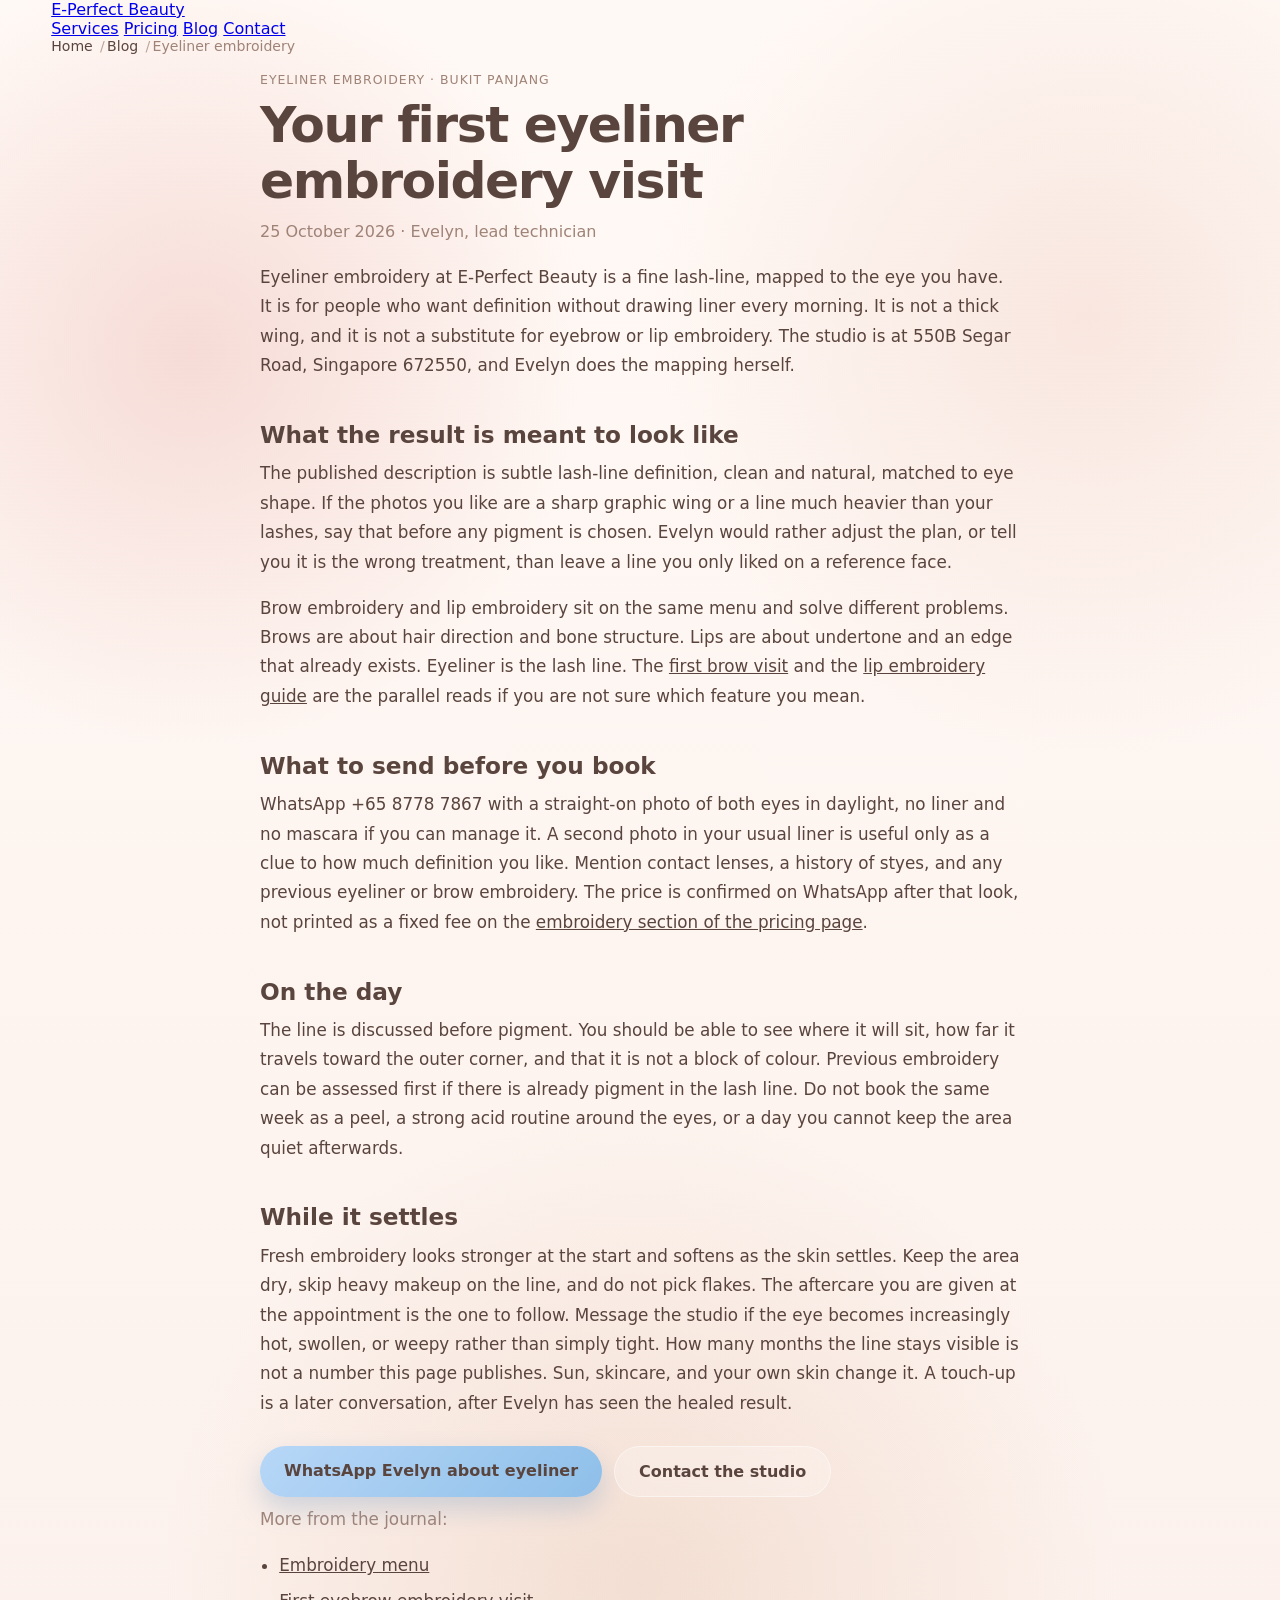
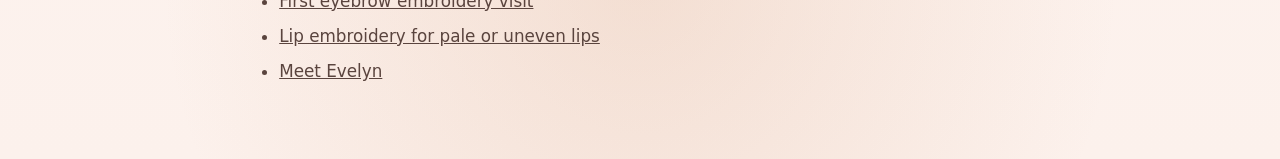
<file: eyeliner-embroidery-first-visit.html>
<!DOCTYPE html>
<html lang="en-SG">
<head>
  <meta charset="UTF-8" />
  <meta name="viewport" content="width=device-width, initial-scale=1.0, viewport-fit=cover" />
  <meta name="theme-color" content="#D99BB3" />
  <title>Your First Eyeliner Embroidery Visit — E-Perfect Beauty</title>
  <meta name="description" content="What a first eyeliner embroidery visit with Evelyn covers: a fine lash line mapped to your eye, a WhatsApp photo first, and a price confirmed before you book. Bukit Panjang." />
  <meta name="robots" content="index, follow" />
  <link rel="canonical" href="https://www.eperfectbeauty.com/eyeliner-embroidery-first-visit.html" />
  <link rel="alternate" hreflang="en-SG" href="https://www.eperfectbeauty.com/eyeliner-embroidery-first-visit.html" />
  <link rel="alternate" hreflang="x-default" href="https://www.eperfectbeauty.com/eyeliner-embroidery-first-visit.html" />
  <link rel="alternate" type="text/plain" href="https://www.eperfectbeauty.com/llms.txt" title="llms.txt" />
  <meta property="og:site_name" content="E-Perfect Beauty" />
  <meta property="og:type" content="article" />
  <meta property="og:locale" content="en_SG" />
  <meta property="og:title" content="Your First Eyeliner Embroidery Visit" />
  <meta property="og:description" content="A fine lash-line embroidery visit with Evelyn at E-Perfect Beauty: what to send on WhatsApp, what the result is meant to look like, and why the price is quoted first." />
  <meta property="og:url" content="https://www.eperfectbeauty.com/eyeliner-embroidery-first-visit.html" />
  <meta property="article:published_time" content="2026-10-25" />
  <meta name="twitter:card" content="summary" />
  <link rel="icon" href="Assets/Samples/favicon.png" type="image/png" />
  <link rel="stylesheet" href="styles.css" />
  <script type="application/ld+json">
  {
    "@context": "https://schema.org",
    "@type": "BlogPosting",
    "headline": "Your First Eyeliner Embroidery Visit",
    "description": "What a first eyeliner embroidery visit with Evelyn covers: a fine lash line mapped to your eye, a WhatsApp photo first, and a price confirmed before you book.",
    "datePublished": "2026-10-25",
    "dateModified": "2026-10-25",
    "inLanguage": "en-SG",
    "author": { "@type": "Person", "name": "Evelyn" },
    "publisher": { "@type": "Organization", "name": "E-Perfect Beauty", "url": "https://www.eperfectbeauty.com/" },
    "mainEntityOfPage": "https://www.eperfectbeauty.com/eyeliner-embroidery-first-visit.html"
  }
  </script>
</head>
<body>
  <header class="site-header">
    <div class="container">
      <a href="index.html">E-Perfect Beauty</a>
      <nav aria-label="Primary">
        <a href="index.html#services">Services</a>
        <a href="pricing.html">Pricing</a>
        <a href="blog.html">Blog</a>
        <a href="contact.html">Contact</a>
      </nav>
    </div>
  </header>
  <main class="blog-main" id="main">
    <div class="container blog-main__inner">
      <nav class="breadcrumbs" aria-label="Breadcrumb">
        <ol>
          <li><a href="index.html">Home</a></li>
          <li><a href="blog.html">Blog</a></li>
          <li><span aria-current="page">Eyeliner embroidery</span></li>
        </ol>
      </nav>
      <article class="article">
        <p class="article-kicker">Eyeliner embroidery · Bukit Panjang</p>
        <h1>Your first eyeliner embroidery visit</h1>
        <p class="article-meta"><time datetime="2026-10-25">25 October 2026</time> · Evelyn, lead technician</p>
        <div class="article-prose">
          <p>Eyeliner embroidery at E-Perfect Beauty is a fine lash-line, mapped to the eye you have. It is for people who want definition without drawing liner every morning. It is not a thick wing, and it is not a substitute for eyebrow or lip embroidery. The studio is at 550B Segar Road, Singapore 672550, and Evelyn does the mapping herself.</p>
          <h2>What the result is meant to look like</h2>
          <p>The published description is subtle lash-line definition, clean and natural, matched to eye shape. If the photos you like are a sharp graphic wing or a line much heavier than your lashes, say that before any pigment is chosen. Evelyn would rather adjust the plan, or tell you it is the wrong treatment, than leave a line you only liked on a reference face.</p>
          <p>Brow embroidery and lip embroidery sit on the same menu and solve different problems. Brows are about hair direction and bone structure. Lips are about undertone and an edge that already exists. Eyeliner is the lash line. The <a href="eyebrow-embroidery-first-visit.html">first brow visit</a> and the <a href="lip-embroidery-guide.html">lip embroidery guide</a> are the parallel reads if you are not sure which feature you mean.</p>
          <h2>What to send before you book</h2>
          <p>WhatsApp +65 8778 7867 with a straight-on photo of both eyes in daylight, no liner and no mascara if you can manage it. A second photo in your usual liner is useful only as a clue to how much definition you like. Mention contact lenses, a history of styes, and any previous eyeliner or brow embroidery. The price is confirmed on WhatsApp after that look, not printed as a fixed fee on the <a href="pricing.html#embroidery">embroidery section of the pricing page</a>.</p>
          <h2>On the day</h2>
          <p>The line is discussed before pigment. You should be able to see where it will sit, how far it travels toward the outer corner, and that it is not a block of colour. Previous embroidery can be assessed first if there is already pigment in the lash line. Do not book the same week as a peel, a strong acid routine around the eyes, or a day you cannot keep the area quiet afterwards.</p>
          <h2>While it settles</h2>
          <p>Fresh embroidery looks stronger at the start and softens as the skin settles. Keep the area dry, skip heavy makeup on the line, and do not pick flakes. The aftercare you are given at the appointment is the one to follow. Message the studio if the eye becomes increasingly hot, swollen, or weepy rather than simply tight. How many months the line stays visible is not a number this page publishes. Sun, skincare, and your own skin change it. A touch-up is a later conversation, after Evelyn has seen the healed result.</p>
          <div class="article-cta">
            <a class="btn-primary" href="https://wa.me/6587787867?text=Hi%20Evelyn%2C%20I%20would%20like%20advice%20on%20eyeliner%20embroidery." target="_blank" rel="noopener noreferrer">WhatsApp Evelyn about eyeliner</a>
            <a class="btn-secondary" href="contact.html">Contact the studio</a>
          </div>
          <p class="article-more">More from the journal:</p>
          <ul>
            <li><a href="pricing.html#embroidery">Embroidery menu</a></li>
            <li><a href="eyebrow-embroidery-first-visit.html">First eyebrow embroidery visit</a></li>
            <li><a href="lip-embroidery-guide.html">Lip embroidery for pale or uneven lips</a></li>
            <li><a href="about-us.html">Meet Evelyn</a></li>
          </ul>
        </div>
      </article>
    </div>
  </main>
</body>
</html>
</file>
<file: styles.css>
:root {
  --pink-1: #F3CEC8;
  --pink-2: #F7E1D8;
  --pink-3: #FCF1EC;
  --pink-4: #FFF9F5;
  --pink-5: #D7A17E;
  --text-main: #5A443E;
  --text-muted: #9F8377;
  --white: #ffffff;
  --glass: rgba(255, 255, 255, 0.24);
  --glass-strong: rgba(255, 255, 255, 0.34);
  --glass-border: rgba(255, 255, 255, 0.46);
  --shadow: 0 20px 60px rgba(140, 105, 86, 0.14);
  --radius-xl: 36px;
  --radius-lg: 28px;
  --radius-md: 20px;
  --max-width: 1200px;
  --motion-duration: 0.35s;
  --motion-duration-fast: 0.22s;
  --motion-ease: cubic-bezier(0.22, 1, 0.36, 1);
}

* {
  box-sizing: border-box;
  margin: 0;
  padding: 0;
}

html {
  scroll-behavior: smooth;
}

body {
  font-family: "Google Sans", "Segoe UI", system-ui, sans-serif;
  color: var(--text-main);
  background:
    radial-gradient(circle at 15% 20%, rgba(243, 206, 200, 0.7), transparent 22%),
    radial-gradient(circle at 85% 18%, rgba(247, 225, 216, 0.78), transparent 24%),
    radial-gradient(circle at 50% 90%, rgba(215, 161, 126, 0.24), transparent 28%),
    linear-gradient(180deg, var(--pink-4) 0%, var(--pink-3) 100%);
  min-height: 100vh;
  overflow-x: hidden;
}

body::before {
  content: "";
  position: fixed;
  inset: 0;
  background:
    linear-gradient(rgba(255,255,255,0.04), rgba(255,255,255,0.04)),
    repeating-linear-gradient(
      0deg,
      rgba(255,255,255,0.02),
      rgba(255,255,255,0.02) 1px,
      transparent 1px,
      transparent 4px
    );
  pointer-events: none;
  z-index: 0;
}

.container {
  width: min(92%, var(--max-width));
  margin: 0 auto;
  position: relative;
  z-index: 2;
}

/* Elfsight translator — first in page flow, above sticky navbar */
.site-elfsight {
  position: relative;
  z-index: 40;
  width: 100%;
}

.navbar {
  position: sticky;
  top: 18px;
  z-index: 30;
  padding-top: 18px;
  animation: navReveal 0.55s var(--motion-ease) both;
}

.nav-inner {
  display: flex;
  align-items: center;
  justify-content: space-between;
  gap: 18px;
  padding: 16px 22px;
  border-radius: 999px;
  background: #fff7f2;
  border: 1px solid rgba(215, 161, 126, 0.24);
  box-shadow: var(--shadow);
  transition:
    box-shadow var(--motion-duration) var(--motion-ease),
    border-color var(--motion-duration) var(--motion-ease),
    background-color var(--motion-duration) var(--motion-ease);
}

.nav-inner:hover {
  box-shadow: 0 24px 64px rgba(140, 105, 86, 0.16);
  border-color: rgba(215, 161, 126, 0.34);
}

.brand {
  font-family: "Google Sans", sans-serif;
  font-size: 1.35rem;
  font-weight: 700;
  letter-spacing: 0.02em;
  text-decoration: none;
  color: inherit;
  transition: color var(--motion-duration-fast) ease, opacity var(--motion-duration-fast) ease;
}

.brand:hover {
  color: var(--pink-5);
  opacity: 0.94;
}

.nav-links {
  list-style: none;
  display: flex;
  gap: 26px;
}

.nav-links a {
  text-decoration: none;
  color: var(--text-main);
  font-weight: 500;
  position: relative;
  transition: color var(--motion-duration-fast) ease;
}

.nav-links a::after {
  content: "";
  position: absolute;
  left: 0;
  bottom: -6px;
  width: 100%;
  height: 2px;
  background: var(--pink-5);
  transform: scaleX(0);
  transform-origin: left;
  transition: transform 0.25s ease;
}

.nav-links a:hover::after {
  transform: scaleX(1);
}

.nav-cta {
  text-decoration: none;
  color: var(--white);
  background: linear-gradient(135deg, #b7d7f7, #8ebfe9);
  padding: 12px 18px;
  border-radius: 999px;
  font-weight: 600;
  transition:
    transform var(--motion-duration-fast) var(--motion-ease),
    background var(--motion-duration-fast) ease,
    color var(--motion-duration-fast) ease,
    box-shadow var(--motion-duration-fast) ease;
  box-shadow: 0 10px 22px rgba(109, 150, 191, 0.28);
}

.nav-cta:hover {
  transform: translateY(-2px);
  background: linear-gradient(135deg, #8ebfe9, #79abd8);
  color: var(--white);
}

.nav-burger {
  display: none;
  flex-direction: column;
  justify-content: center;
  align-items: center;
  gap: 6px;
  width: 46px;
  height: 46px;
  padding: 0;
  border: none;
  border-radius: 14px;
  background: rgba(255, 255, 255, 0.35);
  border: 1px solid var(--glass-border);
  cursor: pointer;
  transition:
    background var(--motion-duration-fast) ease,
    transform var(--motion-duration-fast) ease,
    border-color var(--motion-duration-fast) ease,
    box-shadow var(--motion-duration-fast) ease;
  flex-shrink: 0;
}

.nav-burger:hover {
  background: rgba(255, 255, 255, 0.5);
}

.nav-burger__line {
  display: block;
  width: 22px;
  height: 2px;
  border-radius: 2px;
  background: var(--text-main);
  transition: transform 0.3s ease, opacity 0.3s ease;
}

.nav-burger.is-open .nav-burger__line:nth-child(1) {
  transform: translateY(8px) rotate(45deg);
}

.nav-burger.is-open .nav-burger__line:nth-child(2) {
  opacity: 0;
  transform: scaleX(0);
}

.nav-burger.is-open .nav-burger__line:nth-child(3) {
  transform: translateY(-8px) rotate(-45deg);
}

.nav-mobile-drawer {
  position: fixed;
  inset: 0;
  z-index: 100;
  opacity: 0;
  visibility: hidden;
  pointer-events: none;
  transition: opacity 0.4s ease, visibility 0.4s ease;
}

.nav-mobile-drawer.is-open {
  opacity: 1;
  visibility: visible;
  pointer-events: auto;
}

.nav-mobile-drawer__backdrop {
  position: absolute;
  inset: 0;
  background: rgba(74, 58, 64, 0.22);
  backdrop-filter: blur(20px);
  -webkit-backdrop-filter: blur(20px);
}

.nav-mobile-drawer__panel {
  position: absolute;
  inset: 0;
  display: flex;
  flex-direction: column;
  padding: max(20px, env(safe-area-inset-top, 0px)) max(22px, env(safe-area-inset-right, 0px))
    max(28px, env(safe-area-inset-bottom, 0px)) max(22px, env(safe-area-inset-left, 0px));
  background: linear-gradient(
    165deg,
    rgba(255, 255, 255, 0.52) 0%,
    rgba(255, 255, 255, 0.28) 45%,
    rgba(253, 206, 223, 0.22) 100%
  );
  border: 1px solid rgba(255, 255, 255, 0.55);
  backdrop-filter: blur(28px) saturate(1.2);
  -webkit-backdrop-filter: blur(28px) saturate(1.2);
  box-shadow: inset 0 1px 0 rgba(255, 255, 255, 0.65);
  overflow: hidden;
  transform: translateY(12px);
  transition: transform 0.45s cubic-bezier(0.22, 1, 0.36, 1);
}

.nav-mobile-drawer.is-open .nav-mobile-drawer__panel {
  transform: translateY(0);
}

.nav-mobile-drawer__header {
  display: flex;
  align-items: center;
  justify-content: space-between;
  gap: 16px;
  margin-bottom: 28px;
  padding-bottom: 20px;
  border-bottom: 1px solid rgba(255, 255, 255, 0.45);
}

.nav-mobile-drawer__brand {
  font-family: "Google Sans", sans-serif;
  font-size: 1.35rem;
  font-weight: 700;
  letter-spacing: 0.02em;
  color: var(--text-main);
}

a.nav-mobile-drawer__brand {
  text-decoration: none;
  color: inherit;
}

.nav-mobile-drawer__close {
  position: relative;
  width: 48px;
  height: 48px;
  border: none;
  border-radius: 50%;
  background: rgba(255, 255, 255, 0.4);
  border: 1px solid rgba(255, 255, 255, 0.55);
  cursor: pointer;
  flex-shrink: 0;
  transition:
    background var(--motion-duration-fast) ease,
    transform var(--motion-duration-fast) var(--motion-ease),
    border-color var(--motion-duration-fast) ease,
    box-shadow var(--motion-duration-fast) ease;
}

.nav-mobile-drawer__close:hover {
  background: rgba(255, 255, 255, 0.58);
  transform: scale(1.04);
}

.nav-mobile-drawer__close span {
  position: absolute;
  left: 50%;
  top: 50%;
  width: 22px;
  height: 2px;
  margin-left: -11px;
  margin-top: -1px;
  border-radius: 2px;
  background: var(--text-main);
}

.nav-mobile-drawer__close span:first-child {
  transform: rotate(45deg);
}

.nav-mobile-drawer__close span:last-child {
  transform: rotate(-45deg);
}

.nav-mobile-drawer__body {
  flex: 1;
  overflow-y: auto;
  -webkit-overflow-scrolling: touch;
  padding-right: 4px;
}

.nav-mobile-drawer__label {
  font-size: 0.72rem;
  font-weight: 600;
  letter-spacing: 0.14em;
  text-transform: uppercase;
  color: rgba(74, 58, 64, 0.55);
  margin-bottom: 14px;
  margin-top: 32px;
}

.nav-mobile-drawer__label:first-of-type {
  margin-top: 0;
}

.nav-mobile-drawer__links {
  display: flex;
  flex-direction: column;
  gap: 14px;
}

.nav-mobile-drawer__link {
  display: block;
  padding: 16px 18px;
  border-radius: 18px;
  text-decoration: none;
  color: var(--text-main);
  font-weight: 600;
  font-size: 1.12rem;
  background: rgba(255, 255, 255, 0.22);
  border: 1px solid rgba(255, 255, 255, 0.4);
  transition:
    background var(--motion-duration-fast) ease,
    transform var(--motion-duration-fast) var(--motion-ease),
    box-shadow var(--motion-duration-fast) ease,
    border-color var(--motion-duration-fast) ease,
    color var(--motion-duration-fast) ease;
}

.nav-mobile-drawer__link:hover,
.nav-mobile-drawer__link:focus-visible {
  background: rgba(255, 255, 255, 0.42);
  transform: translateX(4px);
  outline: none;
  box-shadow: 0 8px 24px rgba(74, 58, 64, 0.08);
}

.nav-mobile-drawer__link--accent {
  font-family: "Google Sans", sans-serif;
  font-size: 1.28rem;
  font-weight: 600;
  background: rgba(255, 255, 255, 0.32);
  border-color: rgba(255, 255, 255, 0.5);
}

.nav-mobile-drawer__cta {
  display: block;
  margin-top: 32px;
  padding: 18px 22px;
  border-radius: 999px;
  text-align: center;
  text-decoration: none;
  font-weight: 600;
  font-size: 1rem;
  color: var(--white);
  background: linear-gradient(135deg, #b7d7f7, #8ebfe9);
  border: 1px solid rgba(255, 255, 255, 0.5);
  box-shadow: 0 12px 32px rgba(109, 150, 191, 0.32);
  transition:
    transform var(--motion-duration-fast) var(--motion-ease),
    box-shadow var(--motion-duration-fast) ease,
    filter var(--motion-duration-fast) ease;
}

.nav-mobile-drawer__cta:hover {
  transform: translateY(-2px);
  box-shadow: 0 16px 40px rgba(109, 150, 191, 0.38);
}

body.nav-drawer-open {
  overflow: hidden;
}

.hero {
  min-height: 100vh;
  display: flex;
  align-items: center;
  position: relative;
  padding: 60px 0 100px;
  overflow: hidden;
}

.hero-bg {
  position: absolute;
  inset: 0;
  z-index: 1;
  overflow: hidden;
  pointer-events: none;
}

.blob {
  position: absolute;
  border-radius: 50%;
  filter: blur(20px);
  opacity: 0.68;
  animation: blobMove 16s ease-in-out infinite alternate, blobPulse 10s ease-in-out infinite;
}

.blob.one {
  width: 320px;
  height: 320px;
  background: rgba(242, 190, 209, 0.55);
  top: 4%;
  left: 3%;
  animation-duration: 14s, 11s;
}

.blob.two {
  width: 280px;
  height: 280px;
  background: rgba(253, 206, 223, 0.6);
  top: 16%;
  right: 8%;
  animation-duration: 18s, 13s;
  animation-delay: 1.8s, 0.8s;
}

.blob.three {
  width: 360px;
  height: 360px;
  background: rgba(248, 232, 238, 0.85);
  bottom: 2%;
  left: 40%;
  animation-duration: 20s, 15s;
  animation-delay: 3.4s, 1.6s;
}

.grid-glow {
  position: absolute;
  inset: 0;
  background:
    linear-gradient(to right, rgba(255,255,255,0.06) 1px, transparent 1px),
    linear-gradient(to bottom, rgba(255,255,255,0.06) 1px, transparent 1px);
  background-size: 60px 60px;
  mask-image: linear-gradient(to bottom, rgba(0,0,0,0.8), transparent);
  opacity: 0.3;
  animation: gridDrift 24s ease-in-out infinite alternate;
}

.hero-grid {
  display: grid;
  grid-template-columns: 1.08fr 0.92fr;
  gap: 42px;
  align-items: center;
}

.hero-copy {
  position: relative;
  z-index: 3;
}

.hero-title {
  font-family: "Google Sans", sans-serif;
  font-size: clamp(3.2rem, 6vw, 5.9rem);
  line-height: 1.02;
  letter-spacing: -0.04em;
  margin: 0 0 22px;
  color: var(--text-main);
  display: flex;
  flex-direction: column;
  gap: 0.02em;
  transition: color var(--motion-duration-fast) ease, text-shadow var(--motion-duration) ease;
  text-shadow:
    1px 1px 1px rgba(255, 255, 255, 0.95),
    -0.5px -0.5px 1px rgba(74, 58, 64, 0.06),
    2px 3px 6px rgba(74, 58, 64, 0.1),
    -2px -2px 8px rgba(255, 255, 255, 0.85),
    4px 5px 14px rgba(74, 58, 64, 0.06);
}

.hero-title__line {
  display: block;
}

.hero-title__line--1 {
  animation: heroTitleReveal 1.05s cubic-bezier(0.22, 1, 0.36, 1) 0.08s both;
}

.hero-title__line--2 {
  animation: heroTitleReveal 1.05s cubic-bezier(0.22, 1, 0.36, 1) 0.32s both;
}

.hero p {
  color: var(--text-muted);
  line-height: 1.85;
  font-size: 1.04rem;
  max-width: 590px;
  margin-bottom: 30px;
  animation: fadeUp 1.2s ease both;
  transition: color var(--motion-duration-fast) ease, opacity var(--motion-duration-fast) ease;
}

.hero-actions {
  display: flex;
  gap: 16px;
  flex-wrap: wrap;
  margin-bottom: 28px;
  animation: fadeUp 1.65s ease both;
}

.btn-primary,
.btn-secondary {
  position: relative;
  text-decoration: none;
  padding: 15px 24px;
  border-radius: 999px;
  font-weight: 600;
  overflow: hidden;
  transition:
    transform var(--motion-duration-fast) var(--motion-ease),
    background var(--motion-duration-fast) ease,
    color var(--motion-duration-fast) ease,
    box-shadow var(--motion-duration-fast) ease,
    border-color var(--motion-duration-fast) ease,
    filter var(--motion-duration-fast) ease;
}

.btn-primary {
  background: linear-gradient(135deg, #b7d7f7, #8ebfe9);
  color: var(--white);
  box-shadow: 0 12px 26px rgba(109, 150, 191, 0.3);
}

.btn-primary::before {
  content: "";
  position: absolute;
  top: 0;
  left: -120%;
  width: 70%;
  height: 100%;
  background: linear-gradient(90deg, transparent, rgba(255,255,255,0.55), transparent);
  transform: skewX(-20deg);
  transition: left 0.7s ease;
}

.btn-primary:hover::before {
  left: 140%;
}

.btn-primary:hover {
  transform: translateY(-2px);
  box-shadow: 0 18px 34px rgba(109, 150, 191, 0.34);
}

.btn-secondary {
  background: rgba(255,255,255,0.26);
  color: var(--text-main);
  border: 1px solid var(--glass-border);
  backdrop-filter: blur(16px);
  -webkit-backdrop-filter: blur(16px);
}

.btn-secondary:hover {
  transform: translateY(-2px);
  background: rgba(255,255,255,0.42);
}

.service-switcher {
  display: flex;
  flex-wrap: wrap;
  gap: 12px;
  margin-bottom: 22px;
  animation: fadeUp 1.5s ease both;
}

.service-pill {
  padding: 12px 16px;
  border-radius: 999px;
  background: rgba(255,255,255,0.24);
  border: 1px solid var(--glass-border);
  backdrop-filter: blur(16px);
  -webkit-backdrop-filter: blur(16px);
  color: var(--text-main);
  font-weight: 500;
  cursor: pointer;
  transition:
    transform var(--motion-duration-fast) var(--motion-ease),
    background var(--motion-duration-fast) ease,
    color var(--motion-duration-fast) ease,
    box-shadow var(--motion-duration-fast) ease,
    border-color var(--motion-duration-fast) ease;
}

.service-pill:hover,
.service-pill.active {
  transform: translateY(-2px);
  background: var(--pink-1);
  box-shadow: 0 10px 24px rgba(217, 155, 179, 0.22);
}

.hero-visual {
  position: relative;
  min-height: 620px;
  display: flex;
  align-items: center;
  justify-content: center;
  z-index: 5;
}

.hero-stack {
  position: relative;
  width: 100%;
  max-width: 490px;
  transform-style: preserve-3d;
  transition: transform var(--motion-duration-fast) var(--motion-ease);
}

.main-card {
  position: relative;
  z-index: 1;
  padding: 24px;
  border-radius: var(--radius-xl);
  background: rgba(255,255,255,0.22);
  border: 1px solid var(--glass-border);
  backdrop-filter: blur(20px);
  -webkit-backdrop-filter: blur(20px);
  box-shadow: 0 28px 70px rgba(74, 58, 64, 0.16);
  overflow: hidden;
  transition:
    box-shadow var(--motion-duration) var(--motion-ease),
    transform var(--motion-duration) var(--motion-ease),
    border-color var(--motion-duration) ease,
    background-color var(--motion-duration) ease;
}

.main-card--hero-glass {
  padding: 0;
  border-radius: 30px 36px 28px 32px;
  background: linear-gradient(
    145deg,
    rgba(255, 255, 255, 0.38) 0%,
    rgba(255, 255, 255, 0.14) 48%,
    rgba(253, 236, 244, 0.22) 100%
  );
  border: 1px solid rgba(255, 255, 255, 0.52);
  backdrop-filter: blur(28px) saturate(1.25);
  -webkit-backdrop-filter: blur(28px) saturate(1.25);
  box-shadow:
    0 8px 8px rgba(255, 255, 255, 0.45) inset,
    0 -1px 0 rgba(255, 255, 255, 0.35) inset,
    0 32px 64px rgba(74, 58, 64, 0.14),
    0 2px 0 rgba(255, 255, 255, 0.25) inset;
  overflow: visible;
}

.main-card:hover {
  transform: translateY(-4px);
  box-shadow: 0 32px 78px rgba(74, 58, 64, 0.18);
  border-color: rgba(255, 255, 255, 0.55);
}

.main-card--hero-glass:hover {
  transform: translateY(-5px);
  border-color: rgba(255, 255, 255, 0.62);
  box-shadow:
    0 8px 8px rgba(255, 255, 255, 0.5) inset,
    0 -1px 0 rgba(255, 255, 255, 0.4) inset,
    0 38px 72px rgba(74, 58, 64, 0.16),
    0 2px 0 rgba(255, 255, 255, 0.3) inset;
}

.main-card::before {
  content: "";
  position: absolute;
  inset: 0;
  border-radius: inherit;
  background: linear-gradient(
    135deg,
    rgba(255,255,255,0.34),
    rgba(255,255,255,0.08) 42%,
    rgba(255,255,255,0.16)
  );
  pointer-events: none;
  z-index: 0;
}

.main-card::after {
  content: "";
  position: absolute;
  top: -20%;
  left: -30%;
  width: 50%;
  height: 150%;
  background: linear-gradient(90deg, transparent, rgba(255,255,255,0.24), transparent);
  transform: rotate(15deg);
  animation: shimmer 5.5s linear infinite;
  pointer-events: none;
  z-index: 0;
}

.main-card.main-card--hero-glass::before {
  background: linear-gradient(
    125deg,
    rgba(255, 255, 255, 0.55) 0%,
    rgba(255, 255, 255, 0.06) 38%,
    rgba(242, 190, 209, 0.12) 72%,
    rgba(255, 255, 255, 0.2) 100%
  );
  opacity: 0.95;
}

.main-card.main-card--hero-glass::after {
  opacity: 0.85;
  background: linear-gradient(90deg, transparent, rgba(255, 255, 255, 0.32), transparent);
}

.card-content--hero-glass {
  margin: -8px 18px 22px;
  padding: 1.35rem 1.45rem 1.2rem;
  position: relative;
  z-index: 2;
  border-radius: 22px 24px 26px 20px;
  background: transparent;
  backdrop-filter: none;
  -webkit-backdrop-filter: none;
  border: none;
  box-shadow: none;
}

.card-content--hero-glass h3 {
  font-size: 1.72rem;
  letter-spacing: -0.02em;
}

.card-content--hero-glass p {
  margin-bottom: 0;
}

.main-card--hero-glass .card-image--video {
  margin: 16px 16px 0;
  height: 372px;
  border-radius: 22px 28px 20px 24px;
  position: relative;
  z-index: 1;
  box-shadow:
    inset 0 0 0 1px rgba(255, 255, 255, 0.35),
    0 12px 40px rgba(74, 58, 64, 0.12);
}

.card-image {
  height: 390px;
  border-radius: 28px;
  background-size: cover;
  background-position: center;
  margin-bottom: 18px;
  transition: opacity 0.45s ease, transform 0.35s ease;
  box-shadow: inset 0 0 0 1px rgba(255,255,255,0.18);
}

.card-image--video {
  padding: 0;
  background: rgba(0, 0, 0, 0.06);
  overflow: hidden;
  position: relative;
}

.hero-poster,
.hero-video {
  width: 100%;
  height: 100%;
  display: block;
  object-fit: cover;
  object-position: center;
  border-radius: inherit;
}

.hero-poster {
  position: absolute;
  inset: 0;
}

.hero-video {
  position: relative;
  z-index: 1;
  background: transparent;
}

.hero-video:not([src]) {
  opacity: 0;
}

.card-content h3 {
  font-family: "Google Sans", sans-serif;
  font-size: 1.85rem;
  margin-bottom: 10px;
  transition: color var(--motion-duration-fast) ease, opacity var(--motion-duration-fast) ease;
}

.card-content p {
  color: var(--text-muted);
  line-height: 1.75;
  margin-bottom: 18px;
  transition: color var(--motion-duration-fast) ease, opacity var(--motion-duration-fast) ease;
}

.floating-card {
  position: absolute;
  z-index: 10;
  padding: 10px 14px;
  border-radius: 20px;
  backdrop-filter: blur(14px);
  -webkit-backdrop-filter: blur(14px);
  background: rgba(255, 255, 255, 0.32);
  border: 1px solid rgba(255, 255, 255, 0.47);
  box-shadow: 0 10px 36px rgba(74, 58, 64, 0.09);
  animation-name: waterBob;
  animation-timing-function: ease-in-out;
  animation-iteration-count: infinite;
  transition:
    box-shadow var(--motion-duration) var(--motion-ease),
    border-color var(--motion-duration) ease,
    background-color var(--motion-duration) ease;
}

.floating-card:hover {
  box-shadow: 0 14px 42px rgba(74, 58, 64, 0.12);
  border-color: rgba(255, 255, 255, 0.62);
  background-color: rgba(255, 255, 255, 0.4);
}

.hero-visual .floating-card {
  background: linear-gradient(
    152deg,
    rgba(255, 255, 255, 0.5) 0%,
    rgba(255, 255, 255, 0.22) 100%
  );
  backdrop-filter: blur(20px) saturate(1.18);
  -webkit-backdrop-filter: blur(20px) saturate(1.18);
  border: 1px solid rgba(255, 255, 255, 0.58);
  box-shadow:
    0 12px 40px rgba(74, 58, 64, 0.11),
    inset 0 1px 0 rgba(255, 255, 255, 0.75);
}

.hero-visual .fc-one {
  border-radius: 22px 17px 24px 19px;
}

.hero-visual .fc-two {
  border-radius: 17px 23px 19px 21px;
}

.hero-visual .fc-three {
  border-radius: 21px 19px 22px 18px;
}

.hero-visual .floating-card:hover {
  background: linear-gradient(
    152deg,
    rgba(255, 255, 255, 0.58) 0%,
    rgba(255, 255, 255, 0.32) 100%
  );
}

.floating-card small {
  display: block;
  color: rgba(74, 58, 64, 0.72);
  margin-bottom: 3px;
  font-size: 0.78rem;
}

.floating-card strong {
  font-size: 0.92rem;
  color: rgba(74, 58, 64, 0.92);
  font-weight: 600;
}

.fc-one {
  top: 4px;
  left: -38px;
  animation-duration: 5.6s;
  animation-delay: 0s;
}

.fc-two {
  top: 210px;
  right: -32px;
  animation-duration: 7.1s;
  animation-delay: -1.2s;
}

.fc-three {
  left: -18px;
  bottom: 218px;
  animation-duration: 6.4s;
  animation-delay: -2.4s;
}

.scroll-cue {
  position: absolute;
  left: 50%;
  bottom: 26px;
  transform: translateX(-50%);
  display: flex;
  flex-direction: column;
  align-items: center;
  gap: 10px;
  color: var(--text-muted);
  font-size: 0.86rem;
  z-index: 4;
  animation: fadeUp 1.8s ease both;
  transition: color var(--motion-duration-fast) ease, opacity var(--motion-duration-fast) ease;
}

.scroll-mouse {
  width: 28px;
  height: 46px;
  border: 1.5px solid rgba(74, 58, 64, 0.3);
  border-radius: 999px;
  position: relative;
  transition: border-color var(--motion-duration-fast) ease, opacity var(--motion-duration-fast) ease;
}

.scroll-mouse::before {
  content: "";
  position: absolute;
  width: 5px;
  height: 9px;
  border-radius: 999px;
  background: var(--pink-5);
  left: 50%;
  top: 8px;
  transform: translateX(-50%);
  animation: scrollDot 1.6s ease-in-out infinite;
}

.services {
  padding: 40px 0 110px;
  position: relative;
  z-index: 2;
}

.services.services--other {
  padding-top: 0;
}

.section-header {
  max-width: 760px;
  text-align: center;
  margin: 0 auto 46px;
}

.section-header h2 {
  font-family: "Google Sans", sans-serif;
  font-size: clamp(2.2rem, 4vw, 3.2rem);
  margin-bottom: 14px;
  transition: color var(--motion-duration-fast) ease, opacity var(--motion-duration-fast) ease;
}

.section-header p {
  color: var(--text-muted);
  line-height: 1.8;
  transition: color var(--motion-duration-fast) ease, opacity var(--motion-duration-fast) ease;
}

.services .section-header h2,
.reviews-section .section-header h2 {
  animation: fadeUp 0.65s var(--motion-ease) both;
}

.services .section-header p,
.reviews-section .section-header p {
  animation: fadeUp 0.65s var(--motion-ease) 0.1s both;
}

.service-grid {
  display: grid;
  grid-template-columns: repeat(3, 1fr);
  gap: 24px;
}

.service-group + .service-group {
  margin-top: 48px;
}

.service-group__title {
  font-family: "Google Sans", sans-serif;
  font-size: clamp(1.05rem, 2vw, 1.2rem);
  font-weight: 600;
  letter-spacing: 0.06em;
  text-transform: uppercase;
  color: var(--text-muted);
  margin: 0 0 20px;
  padding-bottom: 10px;
  border-bottom: 1px solid rgba(217, 155, 179, 0.28);
}

.service-card {
  display: flex;
  flex-direction: column;
  position: relative;
  overflow: hidden;
  padding: 28px;
  border-radius: 28px;
  background: linear-gradient(
    155deg,
    rgba(255, 255, 255, 0.75),
    rgba(250, 236, 244, 0.52)
  );
  border: 1px solid rgba(255, 255, 255, 0.5);
  backdrop-filter: none;
  -webkit-backdrop-filter: none;
  box-shadow:
    10px 10px 24px rgba(74, 58, 64, 0.07),
    -8px -8px 22px rgba(255, 255, 255, 0.85),
    inset 0 1px 0 rgba(255, 255, 255, 0.65);
  transition:
    transform 0.45s var(--motion-ease),
    box-shadow 0.45s var(--motion-ease),
    border-color 0.45s ease,
    background 0.45s ease;
  animation: fadeUp 0.55s var(--motion-ease) both;
}

.service-card::after {
  content: "";
  position: absolute;
  top: 0;
  left: 0;
  width: 55%;
  height: 100%;
  background: linear-gradient(
    100deg,
    transparent 0%,
    rgba(255, 255, 255, 0.45) 45%,
    transparent 90%
  );
  transform: translateX(-130%) skewX(-14deg);
  pointer-events: none;
  opacity: 0;
}

.service-card:not(:hover)::after {
  animation: none;
}

.service-card:hover::after {
  animation: serviceCardSheen 0.9s cubic-bezier(0.22, 1, 0.36, 1) forwards;
}

.service-card:nth-child(1) {
  animation-delay: 0.04s;
}
.service-card:nth-child(2) {
  animation-delay: 0.08s;
}
.service-card:nth-child(3) {
  animation-delay: 0.12s;
}
.service-card:nth-child(4) {
  animation-delay: 0.16s;
}
.service-card:nth-child(5) {
  animation-delay: 0.2s;
}
.service-card:nth-child(6) {
  animation-delay: 0.24s;
}
.service-card:nth-child(7) {
  animation-delay: 0.28s;
}
.service-card:nth-child(8) {
  animation-delay: 0.32s;
}
.service-card:nth-child(9) {
  animation-delay: 0.36s;
}
.service-card:nth-child(10) {
  animation-delay: 0.4s;
}
.service-card:nth-child(11) {
  animation-delay: 0.44s;
}
.service-card:nth-child(12) {
  animation-delay: 0.48s;
}
.service-card:nth-child(13) {
  animation-delay: 0.52s;
}

.service-card:hover {
  transform: translateY(-10px) scale(1.02);
  border-color: rgba(242, 190, 209, 0.75);
  background: linear-gradient(
    155deg,
    rgba(255, 255, 255, 0.88),
    rgba(253, 230, 240, 0.62)
  );
  box-shadow:
    0 22px 48px rgba(217, 155, 179, 0.22),
    12px 14px 32px rgba(74, 58, 64, 0.08),
    -9px -9px 26px rgba(255, 255, 255, 0.92),
    inset 0 1px 0 rgba(255, 255, 255, 0.78);
}

.service-icon {
  position: relative;
  z-index: 1;
  width: 58px;
  height: 58px;
  display: grid;
  place-items: center;
  border-radius: 18px;
  background: linear-gradient(135deg, var(--pink-1), var(--pink-2));
  margin-bottom: 18px;
  font-size: 1.4rem;
  transition:
    transform 0.45s var(--motion-ease),
    box-shadow 0.45s ease;
  box-shadow: 0 6px 16px rgba(217, 155, 179, 0.22);
}

.service-card:hover .service-icon {
  transform: scale(1.1) rotate(-6deg);
  box-shadow: 0 14px 28px rgba(217, 155, 179, 0.35);
}

.service-card h3 {
  font-family: "Google Sans", sans-serif;
  font-size: 1.5rem;
  margin-bottom: 10px;
  position: relative;
  z-index: 1;
  transition:
    color 0.45s ease,
    text-shadow 0.45s ease,
    transform 0.45s var(--motion-ease);
  text-shadow:
    0 1px 0 rgba(255, 255, 255, 0.65),
    0 2px 4px rgba(74, 58, 64, 0.07);
}

.service-card:hover h3 {
  color: var(--pink-5);
  transform: translateY(-2px);
}

.service-card p {
  color: var(--text-muted);
  line-height: 1.75;
  margin-bottom: 0;
  flex: 1;
  position: relative;
  z-index: 1;
  transition: color 0.45s ease, opacity 0.45s ease;
}

.service-card__actions {
  display: flex;
  flex-wrap: wrap;
  align-items: center;
  gap: 10px;
  margin-top: 16px;
  position: relative;
  z-index: 1;
}

.service-card__pricing-pill {
  text-decoration: none;
  font-weight: 600;
  font-size: 0.78rem;
  letter-spacing: 0.02em;
  padding: 7px 14px;
  border-radius: 999px;
  border: 1px solid rgba(217, 155, 179, 0.55);
  background: rgba(255, 255, 255, 0.55);
  color: var(--pink-5);
  transition:
    color 0.35s ease,
    background 0.35s ease,
    border-color 0.35s ease,
    transform 0.35s var(--motion-ease);
}

.service-card:hover .service-card__pricing-pill {
  border-color: rgba(242, 190, 209, 0.85);
  background: rgba(255, 255, 255, 0.78);
}

.service-card__pricing-pill:hover {
  color: var(--text-main);
  opacity: 0.92;
}

.service-card__trust-pill {
  text-decoration: none;
  font-weight: 600;
  font-size: 0.78rem;
  letter-spacing: 0.02em;
  padding: 7px 14px;
  border-radius: 999px;
  border: 1px solid rgba(142, 120, 132, 0.35);
  background: rgba(255, 255, 255, 0.38);
  color: rgba(74, 58, 64, 0.82);
  transition:
    color 0.35s ease,
    background 0.35s ease,
    border-color 0.35s ease,
    transform 0.35s var(--motion-ease);
}

.service-card:hover .service-card__trust-pill {
  border-color: rgba(217, 155, 179, 0.45);
  background: rgba(255, 255, 255, 0.62);
}

.service-card__trust-pill:hover {
  color: var(--pink-5);
  border-color: rgba(217, 155, 179, 0.65);
}

.service-card__book {
  text-decoration: none;
  color: var(--pink-5);
  font-weight: 600;
  display: inline-block;
  transition:
    color 0.45s ease,
    opacity 0.45s ease,
    transform 0.45s var(--motion-ease);
}

.service-card:hover .service-card__book {
  transform: translateX(4px);
}

.service-card__book:hover {
  opacity: 0.88;
  color: var(--text-main);
}

.reviews-section {
  padding: 20px 0 100px;
  position: relative;
  z-index: 2;
}

.reviews-carousel {
  width: 100vw;
  margin-left: calc(50% - 50vw);
  margin-right: calc(50% - 50vw);
}

.reviews-carousel__hint {
  width: min(92%, var(--max-width));
  margin: 0 auto 14px;
  padding: 0 max(16px, calc((100vw - min(92vw, var(--max-width))) / 2));
  font-size: 0.86rem;
  color: rgba(74, 58, 64, 0.55);
  text-align: center;
  line-height: 1.45;
}

.reviews-carousel__viewport {
  overflow-x: auto;
  overflow-y: hidden;
  overscroll-behavior-x: contain;
  scroll-snap-type: x proximity;
  scroll-padding-inline: max(16px, calc((100vw - min(92vw, var(--max-width))) / 2));
  padding-inline: max(16px, calc((100vw - min(92vw, var(--max-width))) / 2));
  padding-bottom: 14px;
  -webkit-overflow-scrolling: touch;
  scrollbar-width: thin;
  scrollbar-color: rgba(217, 155, 179, 0.5) rgba(255, 255, 255, 0.2);
}

.reviews-carousel__viewport:focus-visible {
  outline: 2px solid var(--pink-5);
  outline-offset: 2px;
}

.reviews-carousel__viewport::-webkit-scrollbar {
  height: 8px;
}

.reviews-carousel__viewport::-webkit-scrollbar-track {
  background: rgba(255, 255, 255, 0.2);
  border-radius: 999px;
}

.reviews-carousel__viewport::-webkit-scrollbar-thumb {
  background: rgba(217, 155, 179, 0.45);
  border-radius: 999px;
}

.reviews-carousel__track {
  display: flex;
  flex-direction: row;
  flex-wrap: nowrap;
  gap: 18px;
  width: max-content;
  padding: 4px 2px 8px;
}

.review-card {
  box-sizing: border-box;
  flex: 0 0 clamp(260px, min(82vw, 320px), 320px);
  max-width: 320px;
  scroll-snap-align: start;
  padding: 22px 24px;
  border-radius: 26px;
  background: linear-gradient(
    155deg,
    rgba(255, 255, 255, 0.75),
    rgba(250, 236, 244, 0.52)
  );
  border: 1px solid rgba(255, 255, 255, 0.5);
  box-shadow:
    10px 10px 24px rgba(74, 58, 64, 0.07),
    -8px -8px 22px rgba(255, 255, 255, 0.85),
    inset 0 1px 0 rgba(255, 255, 255, 0.65);
  transition:
    transform var(--motion-duration-fast) var(--motion-ease),
    box-shadow var(--motion-duration-fast) var(--motion-ease),
    border-color var(--motion-duration-fast) ease;
  animation: fadeUp 0.55s var(--motion-ease) both;
}

.review-card:nth-child(1) {
  animation-delay: 0.03s;
}
.review-card:nth-child(2) {
  animation-delay: 0.06s;
}
.review-card:nth-child(3) {
  animation-delay: 0.09s;
}
.review-card:nth-child(4) {
  animation-delay: 0.12s;
}
.review-card:nth-child(5) {
  animation-delay: 0.15s;
}
.review-card:nth-child(6) {
  animation-delay: 0.18s;
}
.review-card:nth-child(7) {
  animation-delay: 0.21s;
}
.review-card:nth-child(8) {
  animation-delay: 0.24s;
}
.review-card:nth-child(9) {
  animation-delay: 0.27s;
}
.review-card:nth-child(10) {
  animation-delay: 0.3s;
}
.review-card:nth-child(11) {
  animation-delay: 0.33s;
}
.review-card:nth-child(12) {
  animation-delay: 0.36s;
}
.review-card:nth-child(13) {
  animation-delay: 0.39s;
}
.review-card:nth-child(14) {
  animation-delay: 0.42s;
}
.review-card:nth-child(15) {
  animation-delay: 0.45s;
}
.review-card:nth-child(16) {
  animation-delay: 0.48s;
}
.review-card:nth-child(17) {
  animation-delay: 0.51s;
}
.review-card:nth-child(18) {
  animation-delay: 0.54s;
}

.review-card--owner {
  background: linear-gradient(
    155deg,
    rgba(255, 255, 255, 0.62),
    rgba(253, 236, 244, 0.45)
  );
  border: 1px dashed rgba(217, 155, 179, 0.45);
  box-shadow:
    8px 10px 22px rgba(74, 58, 64, 0.06),
    inset 0 1px 0 rgba(255, 255, 255, 0.75);
}

.review-card--owner:hover {
  border-color: rgba(217, 155, 179, 0.55);
}

.review-card__rating--owner {
  gap: 0;
}

.review-card__rating--owner time {
  margin-left: 0;
}

.review-avatar--owner {
  background: linear-gradient(135deg, rgba(242, 190, 209, 0.55), rgba(217, 155, 179, 0.35));
}

.review-card:hover {
  transform: translateY(-4px);
  box-shadow:
    12px 14px 28px rgba(74, 58, 64, 0.09),
    -9px -9px 24px rgba(255, 255, 255, 0.9),
    inset 0 1px 0 rgba(255, 255, 255, 0.72);
}

.review-card__top {
  display: flex;
  align-items: flex-start;
  gap: 14px;
  margin-bottom: 12px;
}

.review-avatar {
  flex-shrink: 0;
  width: 48px;
  height: 48px;
  border-radius: 50%;
  display: grid;
  place-items: center;
  font-size: 0.78rem;
  font-weight: 700;
  letter-spacing: 0.02em;
  color: var(--text-main);
  background: linear-gradient(145deg, var(--pink-1), var(--pink-2));
  box-shadow: 0 6px 14px rgba(217, 155, 179, 0.25);
}

.review-card__identity {
  min-width: 0;
}

.review-card__name {
  font-family: "Google Sans", sans-serif;
  font-size: 1.15rem;
  font-weight: 600;
  color: var(--text-main);
  margin-bottom: 4px;
  line-height: 1.25;
  text-shadow:
    0 1px 0 rgba(255, 255, 255, 0.55),
    0 1px 3px rgba(74, 58, 64, 0.06);
}

.review-card__meta {
  font-size: 0.8rem;
  color: var(--text-muted);
  line-height: 1.4;
}

.review-card__rating {
  display: flex;
  flex-wrap: wrap;
  align-items: center;
  gap: 10px 14px;
  margin-bottom: 12px;
  font-size: 0.82rem;
  color: var(--text-muted);
}

.review-stars {
  color: #f4b400;
  letter-spacing: 0.06em;
  font-size: 1rem;
  line-height: 1;
  text-shadow: 0 1px 0 rgba(255, 255, 255, 0.4);
}

.review-card__date,
.review-card__rating time {
  font-size: 0.82rem;
  color: rgba(74, 58, 64, 0.55);
}

.review-card__text {
  margin: 0;
  border: none;
  padding: 0;
}

.review-card__text p {
  margin: 0;
  color: var(--text-muted);
  line-height: 1.7;
  font-size: 0.95rem;
}

.reviews-section__note {
  margin-top: 32px;
  text-align: center;
  font-size: 0.88rem;
  color: var(--text-muted);
  line-height: 1.65;
  max-width: 640px;
  margin-left: auto;
  margin-right: auto;
}

.reviews-section__note a {
  display: inline-block;
  margin-top: 10px;
  font-weight: 600;
  color: var(--pink-5);
  text-decoration: none;
  transition: color var(--motion-duration-fast) ease, opacity var(--motion-duration-fast) ease;
}

.reviews-section__note a:hover {
  opacity: 0.88;
  color: var(--text-main);
}

.map-section {
  padding: 0 0 100px;
  position: relative;
  z-index: 2;
}

.map-section .container {
  animation: fadeUp 0.75s var(--motion-ease) both;
}

.map-section__header {
  margin-bottom: 28px;
}

.map-embed {
  position: relative;
  width: 100%;
  max-width: 960px;
  margin: 0 auto;
  border-radius: var(--radius-xl);
  overflow: hidden;
  border: 1px solid var(--glass-border);
  box-shadow: var(--shadow);
  background: rgba(255, 255, 255, 0.22);
  aspect-ratio: 16 / 10;
  min-height: 260px;
  transition:
    box-shadow var(--motion-duration) var(--motion-ease),
    border-color var(--motion-duration) ease,
    transform var(--motion-duration) var(--motion-ease);
}

.map-embed:hover {
  transform: translateY(-3px);
  box-shadow: 0 26px 64px rgba(74, 58, 64, 0.14);
  border-color: rgba(255, 255, 255, 0.55);
}

.map-embed iframe {
  position: absolute;
  inset: 0;
  width: 100%;
  height: 100%;
  border: 0;
}

.map-section--contact {
  margin-top: 48px;
  padding-bottom: 8px;
  max-width: 100%;
}

.footer {
  padding: 48px 0 max(56px, env(safe-area-inset-bottom, 0px));
  color: var(--text-muted);
  position: relative;
  z-index: 2;
  animation: fadeUp 0.6s var(--motion-ease) 0.12s both;
  transition: color var(--motion-duration-fast) ease, opacity var(--motion-duration-fast) ease;
  border-top: 1px solid rgba(255, 255, 255, 0.38);
  background: linear-gradient(
    180deg,
    rgba(255, 255, 255, 0.08) 0%,
    rgba(253, 206, 223, 0.06) 55%,
    transparent 100%
  );
}

.footer__inner {
  display: grid;
  grid-template-columns: minmax(200px, 1.15fr) repeat(3, minmax(0, 1fr));
  gap: 36px 32px;
  align-items: start;
  padding-bottom: 36px;
  margin-bottom: 28px;
  border-bottom: 1px solid rgba(255, 255, 255, 0.32);
}

.footer__brand {
  max-width: 320px;
}

.footer__logo {
  font-family: "Google Sans", sans-serif;
  font-size: 1.45rem;
  font-weight: 700;
  letter-spacing: 0.02em;
  color: var(--text-main);
  text-decoration: none;
  display: inline-block;
  margin-bottom: 12px;
  transition: color var(--motion-duration-fast) ease, opacity var(--motion-duration-fast) ease;
}

.footer__logo:hover {
  color: var(--pink-5);
  opacity: 0.95;
}

.footer__tagline {
  font-size: 0.92rem;
  line-height: 1.65;
  color: var(--text-muted);
  margin: 0;
}

.footer__heading {
  font-family: "Google Sans", sans-serif;
  font-size: 0.72rem;
  font-weight: 700;
  letter-spacing: 0.16em;
  text-transform: uppercase;
  color: rgba(74, 58, 64, 0.55);
  margin: 0 0 16px;
}

.footer__links {
  list-style: none;
  margin: 0;
  padding: 0;
  display: flex;
  flex-direction: column;
  gap: 10px;
}

.footer__links a {
  color: var(--text-main);
  text-decoration: none;
  font-weight: 500;
  font-size: 0.94rem;
  position: relative;
  padding: 2px 0;
  width: fit-content;
  max-width: 100%;
  transition:
    color var(--motion-duration-fast) ease,
    transform var(--motion-duration-fast) var(--motion-ease),
    opacity var(--motion-duration-fast) ease;
}

.footer__links a:hover {
  color: var(--pink-5);
  transform: translateX(4px);
}

.footer__links a[aria-current="page"] {
  color: var(--pink-5);
  font-weight: 600;
}

.footer__links a:focus-visible,
.footer__logo:focus-visible {
  outline: 2px solid var(--pink-5);
  outline-offset: 3px;
  border-radius: 4px;
}

.footer__cta-hint {
  margin: 16px 0 0;
  font-size: 0.82rem;
  line-height: 1.55;
  color: rgba(74, 58, 64, 0.55);
  max-width: 220px;
}

.footer__bottom {
  text-align: center;
  display: flex;
  flex-direction: column;
  align-items: center;
  gap: 8px;
}

.footer__copyright {
  margin: 0;
  font-size: 0.88rem;
  color: var(--text-muted);
}

.footer__fine {
  margin: 0;
  font-size: 0.82rem;
  color: rgba(74, 58, 64, 0.5);
  font-style: italic;
}

.footer__signin-wrap {
  margin: 18px 0 0;
}

.footer__signin {
  display: inline-flex;
  align-items: center;
  justify-content: center;
  padding: 11px 20px;
  font-size: 0.88rem;
}

.whatsapp-float {
  position: fixed;
  left: max(20px, env(safe-area-inset-left, 0px));
  bottom: max(22px, env(safe-area-inset-bottom, 0px));
  z-index: 50;
  display: grid;
  place-items: center;
  width: 58px;
  height: 58px;
  border-radius: 50%;
  background: #25d366;
  color: #fff;
  box-shadow: 0 10px 28px rgba(37, 211, 102, 0.45), 0 4px 12px rgba(74, 58, 64, 0.12);
  transition:
    transform var(--motion-duration-fast) var(--motion-ease),
    box-shadow var(--motion-duration-fast) ease,
    background-color var(--motion-duration-fast) ease,
    filter var(--motion-duration-fast) ease;
  animation: whatsappPulse 3.2s ease-in-out infinite;
}

.whatsapp-float:hover {
  transform: scale(1.06);
  box-shadow: 0 14px 36px rgba(37, 211, 102, 0.5), 0 6px 16px rgba(74, 58, 64, 0.14);
}

.whatsapp-float:focus-visible {
  outline: 2px solid var(--pink-5);
  outline-offset: 3px;
}

.whatsapp-float__icon {
  width: 30px;
  height: 30px;
}

@keyframes whatsappPulse {
  0%,
  100% {
    transform: translateY(0);
  }
  50% {
    transform: translateY(-5px);
  }
}

@keyframes blobMove {
  0% { transform: translate3d(0, 0, 0) scale(1) rotate(0deg); }
  25% { transform: translate3d(26px, -30px, 0) scale(1.08) rotate(3deg); }
  50% { transform: translate3d(-18px, 24px, 0) scale(0.94) rotate(-4deg); }
  75% { transform: translate3d(30px, 10px, 0) scale(1.12) rotate(2deg); }
  100% { transform: translate3d(-16px, -26px, 0) scale(0.98) rotate(-3deg); }
}

@keyframes blobPulse {
  0% { opacity: 0.54; filter: blur(18px); }
  50% { opacity: 0.78; filter: blur(24px); }
  100% { opacity: 0.6; filter: blur(20px); }
}

@keyframes gridDrift {
  0% { transform: translate3d(0, 0, 0) scale(1); }
  50% { transform: translate3d(-10px, 8px, 0) scale(1.025); }
  100% { transform: translate3d(8px, -10px, 0) scale(1); }
}

@keyframes floaty {
  0% { transform: translateY(0); }
  50% { transform: translateY(-9px); }
  100% { transform: translateY(0); }
}

/* Hero floating cards — gentle water-like bob (vertical + slight drift) */
@keyframes waterBob {
  0%,
  100% {
    transform: translate3d(0, 0, 0);
  }
  15% {
    transform: translate3d(5px, -9px, 0);
  }
  30% {
    transform: translate3d(2px, -16px, 0);
  }
  50% {
    transform: translate3d(-4px, -12px, 0);
  }
  65% {
    transform: translate3d(-6px, -5px, 0);
  }
  80% {
    transform: translate3d(-2px, -14px, 0);
  }
}

@keyframes navReveal {
  from {
    opacity: 0;
    transform: translateY(-14px);
  }
  to {
    opacity: 1;
    transform: translateY(0);
  }
}

@keyframes serviceCardSheen {
  0% {
    opacity: 0;
    transform: translateX(-130%) skewX(-14deg);
  }
  12% {
    opacity: 1;
  }
  100% {
    opacity: 0;
    transform: translateX(220%) skewX(-14deg);
  }
}

@media (prefers-reduced-motion: reduce) {
  .floating-card {
    animation: none;
    will-change: auto;
  }

  .navbar,
  .hero-title__line,
  .hero p,
  .hero-actions,
  .service-switcher,
  .scroll-cue,
  .blob,
  .main-card::after,
  .scroll-mouse::before,
  .whatsapp-float,
  .services .section-header h2,
  .services .section-header p,
  .reviews-section .section-header h2,
  .reviews-section .section-header p,
  .review-card,
  .service-card,
  .map-section .container,
  .footer,
  .contact-intro h1,
  .contact-intro p,
  .pricing-intro h1,
  .pricing-intro p,
  .pricing-toc,
  .contact-grid,
  .about-layout {
    animation: none !important;
  }

  .navbar,
  .nav-inner,
  .brand,
  .nav-links a,
  .nav-cta,
  .nav-burger,
  .nav-mobile-drawer__close,
  .nav-mobile-drawer__link,
  .nav-mobile-drawer__cta,
  .btn-primary,
  .btn-secondary,
  .service-pill,
  .hero-stack,
  .main-card,
  .floating-card,
  .hero-title__line,
  .hero p,
  .card-content h3,
  .card-content p,
  .scroll-cue,
  .scroll-mouse,
  .section-header h2,
  .section-header p,
  .service-card,
  .service-icon,
  .service-card h3,
  .service-card p,
  .service-card__book,
  .service-card__pricing-pill,
  .service-card__trust-pill,
  .review-card,
  .review-avatar,
  .reviews-section__note a,
  .map-embed,
  .footer,
  .footer__logo,
  .footer__links a,
  .whatsapp-float,
  .contact-panel,
  .contact-panel h2,
  .contact-panel p,
  .contact-panel__link,
  .contact-panel__btn {
    transition-duration: 0.01ms !important;
  }

  .service-card::after {
    display: none !important;
    animation: none !important;
  }

  .service-card:hover {
    transform: translateY(-4px) scale(1);
  }

  .service-card:hover .service-icon {
    transform: scale(1.04) rotate(0deg);
  }

  .service-card:hover h3 {
    transform: none;
  }

  .service-card:hover .service-card__book {
    transform: none;
  }
}

@keyframes fadeUp {
  from {
    opacity: 0;
    transform: translateY(18px);
  }
  to {
    opacity: 1;
    transform: translateY(0);
  }
}

@keyframes heroTitleReveal {
  from {
    opacity: 0;
    transform: translateY(0.35em) scale(0.985);
    filter: blur(10px);
  }
  to {
    opacity: 1;
    transform: translateY(0) scale(1);
    filter: blur(0);
  }
}

@keyframes shimmer {
  0% { left: -40%; }
  100% { left: 130%; }
}

@keyframes scrollDot {
  0% {
    opacity: 0;
    transform: translateX(-50%) translateY(0);
  }
  30% {
    opacity: 1;
  }
  100% {
    opacity: 0;
    transform: translateX(-50%) translateY(16px);
  }
}

@media (max-width: 980px) {
  .hero-grid,
  .service-grid {
    grid-template-columns: 1fr;
  }

  .nav-links {
    display: none;
  }

  .nav-cta {
    display: none;
  }

  .nav-burger {
    display: flex;
  }

  .hero {
    min-height: auto;
    padding-top: 40px;
    /* Keep vertical overflow for floating cards, but prevent horizontal bounce/jitter on mobile */
    overflow-x: clip;
    overflow-y: visible;
  }

  .hero-visual {
    min-height: auto;
  }

  .hero-title {
    max-width: 14ch;
  }

  .fc-one {
    left: -12px;
  }

  .fc-two {
    right: -10px;
  }

  .fc-three {
    left: -6px;
  }

  .map-section {
    padding-bottom: 80px;
  }

  .map-embed {
    border-radius: 26px;
  }

  .footer__inner {
    grid-template-columns: repeat(2, minmax(0, 1fr));
  }

  .footer__brand {
    grid-column: 1 / -1;
    max-width: 36rem;
  }
}

@media (max-width: 640px) {
  .nav-inner {
    padding: 14px 16px;
  }

  .hero-actions {
    flex-direction: column;
    align-items: stretch;
  }

  .btn-primary,
  .btn-secondary {
    width: 100%;
    text-align: center;
  }

  .service-switcher {
    display: grid;
    grid-template-columns: repeat(3, minmax(0, 1fr));
    gap: 6px;
    align-items: stretch;
  }

  .service-pill {
    width: auto;
    min-width: 0;
    padding: 8px 5px;
    font-size: 0.68rem;
    line-height: 1.25;
    text-align: center;
    white-space: normal;
    hyphens: auto;
  }

  .hero-stack {
    max-width: 100%;
  }

  .main-card {
    padding: 18px;
    border-radius: 26px;
  }

  .main-card--hero-glass {
    padding: 0;
    border-radius: 24px 28px 22px 26px;
  }

  .main-card--hero-glass .card-image--video {
    height: 300px;
    margin: 12px 12px 0;
  }

  .card-content--hero-glass {
    margin: -4px 12px 16px;
    padding: 1.1rem 1.15rem 1rem;
  }

  .card-image {
    height: 300px;
  }

  /* Floating cards stay absolute on #heroStack; inset from edges so .hero overflow does not clip */
  .hero {
    overflow-x: clip;
    overflow-y: visible;
  }

  .hero-visual {
    padding-inline: 6px;
  }

  .hero-stack {
    margin-inline: auto;
  }

  .floating-card {
    max-width: min(200px, 48vw);
    padding: 9px 12px;
  }

  .floating-card small {
    font-size: 0.72rem;
  }

  .floating-card strong {
    font-size: 0.85rem;
  }

  .fc-one {
    left: 2px;
    top: 6px;
    right: auto;
  }

  .fc-two {
    right: 2px;
    top: 118px;
    left: auto;
  }

  .fc-three {
    left: 2px;
    bottom: 268px;
    right: auto;
  }

  .scroll-cue {
    display: none;
  }

  .footer {
    padding-top: 36px;
  }

  .footer__inner {
    grid-template-columns: 1fr;
    gap: 28px;
    padding-bottom: 28px;
  }

  .footer__brand {
    grid-column: auto;
  }

  .footer__cta-hint {
    max-width: none;
  }

  .footer__links a:hover {
    transform: none;
  }
}

/* —— Blog page —— */
.page-blog .blog-main {
  position: relative;
  padding: 72px 0 120px;
  min-height: min(70vh, 720px);
}

.blog-main__inner {
  position: relative;
  z-index: 1;
}

.blog-page-header {
  text-align: center;
  max-width: 640px;
  margin: 0 auto 36px;
}

.blog-page-header__title {
  font-family: "Google Sans", sans-serif;
  font-size: clamp(2.2rem, 4.5vw, 3.2rem);
  font-weight: 700;
  letter-spacing: -0.03em;
  color: var(--text-main);
  margin-bottom: 12px;
}

.blog-page-header__lede {
  color: var(--text-muted);
  line-height: 1.75;
  font-size: 1.05rem;
  margin: 0;
}

.blog-auth-bar {
  display: flex;
  flex-wrap: wrap;
  align-items: center;
  justify-content: center;
  gap: 16px 24px;
  margin-bottom: 24px;
  padding: 20px 22px;
  border-radius: var(--radius-lg);
  background: rgba(255, 255, 255, 0.22);
  border: 1px solid var(--glass-border);
  box-shadow: var(--shadow);
}

.blog-auth-bar__signed-out {
  display: flex;
  flex-direction: column;
  align-items: center;
  gap: 10px;
  text-align: center;
}

.blog-auth-bar__hint {
  margin: 0;
  font-size: 0.88rem;
  color: var(--text-muted);
  max-width: 320px;
  line-height: 1.5;
}

.blog-auth-bar__signed-in {
  display: flex;
  flex-wrap: wrap;
  align-items: center;
  justify-content: center;
  gap: 14px;
}

.blog-auth-bar__user {
  font-weight: 600;
  color: var(--text-main);
}

.blog-status {
  min-height: 1.5em;
  text-align: center;
  font-size: 0.92rem;
  color: var(--text-muted);
  margin: 0 0 20px;
}

.blog-status--error {
  color: #b44a6a;
  font-weight: 500;
}

.blog-composer {
  margin-bottom: 48px;
}

.blog-composer__title {
  font-family: "Google Sans", sans-serif;
  font-size: 1.45rem;
  margin-bottom: 18px;
  color: var(--text-main);
}

.blog-form {
  display: flex;
  flex-direction: column;
  gap: 8px;
}

.blog-form__label {
  font-size: 0.82rem;
  font-weight: 600;
  color: rgba(74, 58, 64, 0.75);
  margin-top: 8px;
}

.blog-form__label:first-of-type {
  margin-top: 0;
}

.blog-form__input,
.blog-form__textarea {
  width: 100%;
  padding: 14px 16px;
  border-radius: 16px;
  border: 1px solid var(--glass-border);
  background: rgba(255, 255, 255, 0.45);
  color: var(--text-main);
  font-family: inherit;
  font-size: 1rem;
  transition:
    border-color var(--motion-duration-fast) ease,
    box-shadow var(--motion-duration-fast) ease;
}

.blog-form__textarea {
  resize: vertical;
  min-height: 180px;
  line-height: 1.65;
}

.blog-form__input:focus-visible,
.blog-form__textarea:focus-visible {
  outline: none;
  border-color: rgba(217, 155, 179, 0.65);
  box-shadow: 0 0 0 3px rgba(242, 190, 209, 0.35);
}

.blog-form__submit {
  align-self: flex-start;
  margin-top: 12px;
}

.blog-posts-section__title {
  font-family: "Google Sans", sans-serif;
  font-size: 2rem;
  text-align: center;
  margin-bottom: 40px;
  color: var(--text-main);
  font-weight: 600;
}

.blog-filter {
  display: flex;
  justify-content: center;
  flex-wrap: wrap;
  gap: 12px;
  margin-bottom: 40px;
}

.blog-filter__btn {
  background: rgba(255, 255, 255, 0.6);
  border: 1px solid rgba(217, 155, 179, 0.4);
  color: var(--text-muted);
  padding: 8px 16px;
  border-radius: 20px;
  font-size: 0.9rem;
  font-weight: 500;
  cursor: pointer;
  transition: all 0.3s ease;
  box-shadow: 2px 2px 8px rgba(74, 58, 64, 0.05);
}

.blog-filter__btn:hover {
  background: rgba(255, 255, 255, 1);
  color: var(--accent);
  box-shadow: 4px 4px 12px rgba(74, 58, 64, 0.1);
}

.blog-filter__btn.active {
  background: var(--accent);
  color: white;
  border-color: var(--accent);
  box-shadow: 4px 4px 12px rgba(217, 155, 179, 0.4);
}

.blog-posts {
  display: grid;
  grid-template-columns: repeat(auto-fill, minmax(320px, 1fr));
  gap: 32px;
}

@media (min-width: 900px) {
  .blog-post--featured {
    grid-column: 1 / -1;
    flex-direction: row;
    align-items: center;
  }

  .blog-post--featured .blog-post__image-wrap {
    width: 50%;
    aspect-ratio: 16 / 10;
    border-bottom: none;
    border-right: 1px solid rgba(255, 255, 255, 0.5);
  }

  .blog-post--featured .blog-post__content-wrap {
    width: 50%;
    padding: 40px;
  }
  
  .blog-post--featured .blog-post__title {
    font-size: 2rem;
  }
  
  .blog-post--featured .blog-post__body {
    font-size: 1.1rem;
  }
}

.blog-posts__empty {
  text-align: center;
  color: var(--text-muted);
  padding: 40px 20px;
  margin: 0;
  grid-column: 1 / -1;
}

.blog-post {
  display: flex;
  flex-direction: column;
  border-radius: 24px;
  background: linear-gradient(
    155deg,
    rgba(255, 255, 255, 0.95),
    rgba(250, 236, 244, 0.7)
  );
  border: 1px solid rgba(255, 255, 255, 0.8);
  box-shadow:
    8px 8px 24px rgba(74, 58, 64, 0.06),
    -6px -6px 20px rgba(255, 255, 255, 0.9),
    inset 0 1px 0 rgba(255, 255, 255, 0.8);
  overflow: hidden;
  transition: transform 0.3s ease, box-shadow 0.3s ease;
}

.blog-post:hover {
  transform: translateY(-4px);
  box-shadow:
    12px 12px 28px rgba(74, 58, 64, 0.08),
    -8px -8px 24px rgba(255, 255, 255, 1);
}

.blog-post__image-wrap {
  display: block;
  color: inherit;
  text-decoration: none;
  width: 100%;
  aspect-ratio: 16 / 9;
  overflow: hidden;
  border-bottom: 1px solid rgba(255, 255, 255, 0.5);
}

.blog-post__image {
  width: 100%;
  height: 100%;
  object-fit: cover;
  transition: transform 0.5s ease;
}

.blog-post:hover .blog-post__image {
  transform: scale(1.05);
}

.blog-post__content-wrap {
  padding: 24px;
  display: flex;
  flex-direction: column;
  flex: 1;
}

.blog-post__tags {
  display: flex;
  gap: 8px;
  flex-wrap: wrap;
  margin-bottom: 12px;
}

.blog-post__tag {
  font-size: 0.75rem;
  font-weight: 600;
  color: var(--accent);
  background: rgba(217, 155, 179, 0.15);
  padding: 4px 10px;
  border-radius: 12px;
  text-transform: uppercase;
  letter-spacing: 0.5px;
}

.blog-post__title a {
  color: inherit;
  text-decoration: none;
}

.blog-post__title a:hover {
  text-decoration: underline;
}

.blog-post__title {
  font-family: "Google Sans", sans-serif;
  font-size: 1.3rem;
  font-weight: 600;
  line-height: 1.4;
  margin: 0 0 12px;
  color: var(--text-main);
}

.blog-post__body {
  color: var(--text-muted);
  line-height: 1.6;
  font-size: 0.95rem;
  margin-bottom: 24px;
  flex: 1;
}

.blog-post__body p {
  margin: 0 0 0.8em;
  display: -webkit-box;
  -webkit-line-clamp: 3;
  -webkit-box-orient: vertical;
  overflow: hidden;
}

.blog-post__body p:last-child {
  margin-bottom: 0;
}

.blog-post__meta {
  display: flex;
  justify-content: space-between;
  align-items: center;
  border-top: 1px solid rgba(0, 0, 0, 0.05);
  padding-top: 16px;
  margin-top: auto;
}

.blog-post__author {
  display: flex;
  align-items: center;
  gap: 10px;
  font-size: 0.9rem;
  font-weight: 500;
  color: var(--text-main);
}

.blog-post__author-avatar {
  width: 32px;
  height: 32px;
  border-radius: 50%;
  background: var(--accent);
  color: white;
  display: flex;
  align-items: center;
  justify-content: center;
  font-weight: bold;
  font-size: 1rem;
}

.blog-post__meta-text {
  font-size: 0.8rem;
  color: var(--text-muted);
}

/* —— Contact page —— */
.page-contact .contact-main,
.page-about .contact-main,
.page-media .contact-main,
.page-service-trust .contact-main {
  position: relative;
  padding: 72px 0 120px;
  min-height: min(88vh, 900px);
}

.contact-main__bg {
  position: absolute;
  inset: 0;
  z-index: 0;
  overflow: hidden;
  pointer-events: none;
}

.contact-main__bg .blob {
  opacity: 0.45;
}

.contact-main__inner {
  position: relative;
  z-index: 1;
}

.contact-intro {
  text-align: center;
  max-width: 560px;
  margin: 0 auto 40px;
}

.contact-intro h1 {
  font-family: "Google Sans", sans-serif;
  font-size: clamp(2.4rem, 5vw, 3.4rem);
  font-weight: 700;
  letter-spacing: -0.03em;
  margin-bottom: 14px;
  color: var(--text-main);
  animation: fadeUp 0.65s var(--motion-ease) both;
  transition: color var(--motion-duration-fast) ease, opacity var(--motion-duration-fast) ease;
}

.contact-intro p {
  color: var(--text-muted);
  line-height: 1.8;
  font-size: 1.05rem;
  animation: fadeUp 0.65s var(--motion-ease) 0.08s both;
  transition: color var(--motion-duration-fast) ease, opacity var(--motion-duration-fast) ease;
}

.contact-grid {
  display: grid;
  grid-template-columns: repeat(auto-fit, minmax(260px, 1fr));
  gap: 22px;
  max-width: 820px;
  margin: 0 auto;
  animation: fadeUp 0.7s var(--motion-ease) 0.12s both;
}

.contact-panel {
  padding: 28px 26px;
  border-radius: 28px;
  background: rgba(255, 255, 255, 0.26);
  border: 1px solid var(--glass-border);
  backdrop-filter: blur(20px);
  -webkit-backdrop-filter: blur(20px);
  box-shadow: var(--shadow);
  transition:
    transform var(--motion-duration-fast) var(--motion-ease),
    box-shadow var(--motion-duration-fast) var(--motion-ease),
    border-color var(--motion-duration-fast) ease,
    background-color var(--motion-duration-fast) ease;
}

.contact-panel:hover {
  transform: translateY(-4px);
  box-shadow: 0 24px 56px rgba(74, 58, 64, 0.12);
  border-color: rgba(255, 255, 255, 0.55);
}

.contact-panel__eyebrow {
  font-size: 0.75rem;
  font-weight: 600;
  letter-spacing: 0.12em;
  text-transform: uppercase;
  color: rgba(74, 58, 64, 0.55);
  margin-bottom: 10px;
}

.contact-panel h2 {
  font-family: "Google Sans", sans-serif;
  font-size: 1.45rem;
  margin-bottom: 12px;
  color: var(--text-main);
  transition: color var(--motion-duration-fast) ease, opacity var(--motion-duration-fast) ease;
}

.contact-panel p {
  color: var(--text-muted);
  line-height: 1.75;
  font-size: 0.98rem;
  margin-bottom: 18px;
  transition: color var(--motion-duration-fast) ease, opacity var(--motion-duration-fast) ease;
}

.contact-panel p:last-child {
  margin-bottom: 0;
}

/* —— About page —— */
.about-intro {
  max-width: 640px;
}

.about-intro strong {
  font-weight: 600;
  color: var(--text-main);
}

.about-layout {
  display: grid;
  grid-template-columns: minmax(0, 280px) minmax(0, 1fr);
  gap: 36px;
  align-items: start;
  max-width: 960px;
  margin: 0 auto;
  animation: fadeUp 0.7s var(--motion-ease) 0.1s both;
}

.about-profile-card {
  padding: 32px 26px;
  border-radius: 28px;
  background: rgba(255, 255, 255, 0.28);
  border: 1px solid var(--glass-border);
  backdrop-filter: blur(20px);
  -webkit-backdrop-filter: blur(20px);
  box-shadow: var(--shadow);
  text-align: center;
  transition:
    transform var(--motion-duration-fast) var(--motion-ease),
    box-shadow var(--motion-duration-fast) var(--motion-ease),
    border-color var(--motion-duration-fast) ease;
}

.about-profile-card:hover {
  transform: translateY(-3px);
  border-color: rgba(255, 255, 255, 0.55);
}

.about-profile-card__avatar {
  width: 120px;
  height: 120px;
  margin: 0 auto 18px;
  border-radius: 50%;
  overflow: hidden;
  box-shadow: 0 12px 32px rgba(217, 155, 179, 0.35);
  border: 3px solid rgba(255, 255, 255, 0.72);
}

.about-profile-card__avatar img {
  width: 100%;
  height: 100%;
  object-fit: cover;
  object-position: center center;
  display: block;
}

.about-profile-card__role {
  font-size: 0.75rem;
  font-weight: 600;
  letter-spacing: 0.1em;
  text-transform: uppercase;
  color: rgba(74, 58, 64, 0.55);
  margin-bottom: 8px;
}

.about-profile-card__name {
  font-family: "Google Sans", sans-serif;
  font-size: 1.65rem;
  font-weight: 700;
  letter-spacing: -0.02em;
  margin-bottom: 10px;
  color: var(--text-main);
}

.about-profile-card__studio {
  font-size: 0.9rem;
  color: var(--text-muted);
  margin-bottom: 14px;
  line-height: 1.45;
}

.about-profile-card__tagline {
  font-size: 0.86rem;
  color: rgba(74, 58, 64, 0.72);
  line-height: 1.55;
  margin: 0;
}

.about-block {
  margin-bottom: 22px;
  padding: 26px 28px;
  border-radius: 26px;
  background: rgba(255, 255, 255, 0.24);
  border: 1px solid rgba(255, 255, 255, 0.48);
  backdrop-filter: blur(18px);
  -webkit-backdrop-filter: blur(18px);
  box-shadow: 0 8px 28px rgba(74, 58, 64, 0.06);
}

.about-block:last-of-type {
  margin-bottom: 0;
}

.about-block h2 {
  font-family: "Google Sans", sans-serif;
  font-size: 1.22rem;
  font-weight: 600;
  margin-bottom: 12px;
  color: var(--text-main);
  letter-spacing: -0.02em;
}

.about-block p {
  color: var(--text-muted);
  line-height: 1.82;
  font-size: 1.02rem;
  margin: 0;
}

.about-block strong {
  font-weight: 600;
  color: var(--text-main);
}

.about-cta {
  margin-top: 28px;
  display: flex;
  flex-wrap: wrap;
  gap: 12px;
  align-items: center;
}

/* —— Media page —— */
.media-showcase {
  margin-top: 8px;
}

.media-grid {
  display: grid;
  gap: 22px;
  grid-template-columns: repeat(auto-fill, minmax(min(100%, 260px), 1fr));
}

.media-card {
  border-radius: var(--radius-lg);
  background: rgba(255, 255, 255, 0.2);
  border: 1px solid var(--glass-border);
  box-shadow: var(--shadow);
  padding: 14px 14px 16px;
  animation: fadeUp 0.65s var(--motion-ease) both;
  transition:
    border-color var(--motion-duration) var(--motion-ease),
    box-shadow var(--motion-duration) var(--motion-ease),
    transform var(--motion-duration) var(--motion-ease),
    background var(--motion-duration) var(--motion-ease);
}

.media-card:nth-child(2) {
  animation-delay: 0.05s;
}

.media-card:nth-child(3) {
  animation-delay: 0.1s;
}

.media-card:nth-child(4) {
  animation-delay: 0.14s;
}

.media-card:nth-child(5) {
  animation-delay: 0.18s;
}

.media-card:nth-child(7) {
  animation-delay: 0.22s;
}

.media-card:nth-child(8) {
  animation-delay: 0.26s;
}

.media-spotlight {
  grid-column: 1 / -1;
  margin-top: 8px;
  padding: 18px 20px 6px;
  border-radius: var(--radius-lg);
  background: rgba(255, 255, 255, 0.14);
  border: 1px solid var(--glass-border);
  animation: fadeUp 0.65s var(--motion-ease) 0.2s both;
}

.media-spotlight__title {
  margin: 0 0 10px;
  font-size: 1.15rem;
  font-weight: 650;
  color: var(--text-main);
  text-align: center;
}

.media-spotlight__text {
  margin: 0 auto;
  max-width: 640px;
  text-align: center;
  font-size: 0.95rem;
  line-height: 1.65;
  color: var(--text-muted);
}

.media-spotlight__text a {
  color: var(--text-main);
  font-weight: 600;
  text-decoration: underline;
  text-underline-offset: 3px;
}

.media-spotlight__text a:hover {
  opacity: 0.88;
}

.media-card:hover {
  border-color: rgba(255, 255, 255, 0.62);
  background: rgba(255, 255, 255, 0.32);
  box-shadow:
    0 26px 64px rgba(140, 105, 86, 0.2),
    0 12px 28px rgba(90, 68, 62, 0.08);
  transform: translateY(-6px) scale(1.015);
}

.media-card__frame {
  position: relative;
  overflow: hidden;
  border-radius: calc(var(--radius-lg) - 6px);
  background: rgba(74, 58, 64, 0.12);
}

.media-card:not(.media-card--video) .media-card__frame::after {
  content: "";
  position: absolute;
  inset: 0;
  z-index: 1;
  background: linear-gradient(
    125deg,
    rgba(255, 255, 255, 0.35) 0%,
    rgba(255, 255, 255, 0) 42%,
    rgba(255, 255, 255, 0) 100%
  );
  opacity: 0;
  transition: opacity var(--motion-duration) var(--motion-ease);
  pointer-events: none;
}

.media-card:not(.media-card--video):hover .media-card__frame::after {
  opacity: 1;
}

.media-card__frame--video {
  aspect-ratio: 16 / 9;
}

.media-card__frame--photo {
  aspect-ratio: 4 / 5;
}

.media-card__frame video,
.media-card__frame img {
  display: block;
  width: 100%;
  height: 100%;
  object-fit: cover;
  transform: scale(1);
  transform-origin: center center;
  transition: transform 0.55s var(--motion-ease);
  position: relative;
  z-index: 0;
}

.media-card__frame video {
  object-fit: contain;
  background: #1a1416;
}

.media-card:hover .media-card__frame img {
  transform: scale(1.07);
}

.media-card:hover .media-card__frame video {
  transform: scale(1.035);
}

.media-card__caption {
  margin: 12px 4px 0;
  font-size: 0.9rem;
  color: var(--text-muted);
  text-align: center;
  transition: color var(--motion-duration) var(--motion-ease);
}

.media-card:hover .media-card__caption {
  color: var(--text-main);
}

.media-page-note {
  text-align: center;
  max-width: 520px;
  margin: 40px auto 0;
  color: var(--text-muted);
  line-height: 1.7;
  font-size: 0.98rem;
}

.media-page-note a {
  color: var(--text-main);
  font-weight: 600;
  text-decoration: underline;
  text-underline-offset: 3px;
}

.media-page-note a:hover {
  opacity: 0.88;
}

@media (min-width: 980px) {
  .media-card--video {
    grid-column: 1 / -1;
    max-width: 880px;
    margin-inline: auto;
    width: 100%;
  }
}

@media (prefers-reduced-motion: reduce) {
  .media-card {
    animation: none;
    transition:
      border-color var(--motion-duration-fast) ease,
      box-shadow var(--motion-duration-fast) ease,
      background var(--motion-duration-fast) ease;
  }

  .media-card:hover {
    transform: none;
  }

  .media-card__frame video,
  .media-card__frame img {
    transition: none;
  }

  .media-card:hover .media-card__frame img,
  .media-card:hover .media-card__frame video {
    transform: none;
  }

  .media-card:not(.media-card--video) .media-card__frame::after {
    display: none;
  }

  .media-card:hover .media-card__caption {
    color: var(--text-muted);
  }
}

/* —— Service trust page —— */
.trust-intro {
  max-width: 680px;
}

.trust-categories {
  max-width: 720px;
  margin: 0 auto;
  animation: fadeUp 0.7s var(--motion-ease) 0.1s both;
}

.trust-category-block {
  scroll-margin-top: 96px;
}

.trust-page-cta {
  justify-content: center;
}

@media (max-width: 860px) {
  .about-layout {
    grid-template-columns: 1fr;
    max-width: 560px;
  }

  .about-profile-card {
    max-width: 360px;
    margin: 0 auto;
    width: 100%;
  }
}

.contact-panel__link {
  display: inline-flex;
  align-items: center;
  gap: 8px;
  margin-top: 6px;
  font-weight: 600;
  color: var(--pink-5);
  text-decoration: none;
  transition:
    color var(--motion-duration-fast) ease,
    opacity var(--motion-duration-fast) ease,
    text-decoration-color var(--motion-duration-fast) ease;
  text-decoration-color: transparent;
}

.contact-panel__link:hover {
  text-decoration: underline;
  text-decoration-color: var(--pink-5);
  opacity: 0.92;
}

.contact-panel__actions {
  display: flex;
  flex-direction: column;
  gap: 12px;
  margin-top: 8px;
}

.contact-panel__btn {
  display: inline-block;
  text-align: center;
  text-decoration: none;
  padding: 14px 20px;
  border-radius: 999px;
  font-weight: 600;
  font-size: 0.95rem;
  transition:
    transform var(--motion-duration-fast) var(--motion-ease),
    box-shadow var(--motion-duration-fast) ease,
    background var(--motion-duration-fast) ease,
    border-color var(--motion-duration-fast) ease,
    color var(--motion-duration-fast) ease;
}

.contact-panel__btn--primary {
  background: linear-gradient(135deg, #b7d7f7, #8ebfe9);
  color: var(--white);
  box-shadow: 0 10px 26px rgba(109, 150, 191, 0.3);
}

.contact-panel__btn--primary:hover {
  transform: translateY(-2px);
  box-shadow: 0 14px 32px rgba(109, 150, 191, 0.34);
}

.contact-panel__btn--secondary {
  background: rgba(255, 255, 255, 0.35);
  color: var(--text-main);
  border: 1px solid var(--glass-border);
}

.contact-panel__btn--secondary:hover {
  background: rgba(255, 255, 255, 0.5);
  transform: translateY(-2px);
}

.nav-links a[aria-current="page"] {
  color: var(--pink-5);
  font-weight: 600;
}

.nav-mobile-drawer__link[aria-current="page"] {
  border-color: rgba(217, 155, 179, 0.55);
  background: rgba(242, 190, 209, 0.28);
}

.nav-mobile-drawer__links--services {
  max-height: min(46vh, 340px);
  overflow-y: auto;
  -webkit-overflow-scrolling: touch;
  padding-right: 4px;
}

/* —— Pricing page —— */
.page-pricing .pricing-main {
  position: relative;
  padding: 72px 0 100px;
  min-height: min(88vh, 900px);
}

.pricing-main__bg {
  position: absolute;
  inset: 0;
  z-index: 0;
  overflow: hidden;
  pointer-events: none;
}

.pricing-main__bg .blob {
  opacity: 0.45;
}

.pricing-main__inner {
  position: relative;
  z-index: 1;
}

.pricing-intro {
  text-align: center;
  max-width: 560px;
  margin: 0 auto 28px;
}

.pricing-intro h1 {
  font-family: "Google Sans", sans-serif;
  font-size: clamp(2.4rem, 5vw, 3.4rem);
  font-weight: 700;
  letter-spacing: -0.03em;
  margin-bottom: 14px;
  color: var(--text-main);
  animation: fadeUp 0.65s var(--motion-ease) both;
}

.pricing-intro p {
  color: var(--text-muted);
  line-height: 1.8;
  font-size: 1.05rem;
  animation: fadeUp 0.65s var(--motion-ease) 0.08s both;
}

.pricing-toc {
  display: flex;
  flex-wrap: wrap;
  justify-content: center;
  gap: 8px 10px;
  max-width: 720px;
  margin: 0 auto 40px;
  animation: fadeUp 0.65s var(--motion-ease) 0.12s both;
}

.pricing-toc a {
  font-size: 0.82rem;
  font-weight: 600;
  text-decoration: none;
  color: var(--pink-5);
  padding: 6px 12px;
  border-radius: 999px;
  border: 1px solid rgba(217, 155, 179, 0.45);
  background: rgba(255, 255, 255, 0.35);
  transition:
    color 0.25s ease,
    background 0.25s ease,
    border-color 0.25s ease;
}

.pricing-toc a:hover {
  color: var(--text-main);
  background: rgba(255, 255, 255, 0.55);
  border-color: rgba(242, 190, 209, 0.65);
}

.pricing-sections {
  max-width: 640px;
  margin: 0 auto;
  display: flex;
  flex-direction: column;
  gap: 36px;
}

.pricing-section {
  padding: 26px 28px;
  border-radius: 28px;
  background: rgba(255, 255, 255, 0.26);
  border: 1px solid var(--glass-border);
  backdrop-filter: blur(20px);
  -webkit-backdrop-filter: blur(20px);
  box-shadow: var(--shadow);
  scroll-margin-top: 96px;
}

.pricing-section h2 {
  font-family: "Google Sans", sans-serif;
  font-size: clamp(1.5rem, 3vw, 1.85rem);
  margin-bottom: 18px;
  color: var(--text-main);
  padding-bottom: 12px;
  border-bottom: 1px solid rgba(217, 155, 179, 0.25);
}

.pricing-lines {
  list-style: none;
  margin: 0;
  padding: 0;
}

.pricing-lines li {
  display: flex;
  justify-content: space-between;
  align-items: baseline;
  gap: 16px;
  padding: 11px 0;
  border-bottom: 1px solid rgba(74, 58, 64, 0.08);
  font-size: 0.95rem;
  line-height: 1.45;
}

.pricing-lines li:last-child {
  border-bottom: none;
  padding-bottom: 0;
}

.pricing-lines__name {
  color: var(--text-main);
  font-weight: 500;
}

.pricing-lines__price {
  flex-shrink: 0;
  text-align: right;
  font-weight: 600;
  color: var(--pink-5);
}

.pricing-lines__alt {
  display: block;
  font-size: 0.82rem;
  font-weight: 500;
  color: var(--text-muted);
  margin-top: 2px;
}

.pricing-section__note {
  font-weight: 600;
  color: var(--pink-5);
  margin-bottom: 12px;
  font-size: 0.98rem;
}

.pricing-section__lead {
  color: var(--text-muted);
  line-height: 1.8;
  font-size: 0.98rem;
  margin: 0;
}

.pricing-footnote {
  text-align: center;
  margin-top: 48px;
  font-size: 0.92rem;
  color: var(--text-muted);
}

.pricing-footnote__link {
  color: var(--pink-5);
  font-weight: 600;
  text-decoration: none;
}

.pricing-footnote__link:hover {
  text-decoration: underline;
  opacity: 0.9;
}

@media (max-width: 520px) {
  .pricing-lines li {
    flex-direction: column;
    align-items: flex-start;
    gap: 4px;
  }

  .pricing-lines__price {
    text-align: left;
  }
}

/* —— Conversion-focused homepage sections —— */
.trust-strip {
  padding: 36px 0 8px;
}

.trust-strip__list {
  list-style: none;
  margin: 0;
  padding: 22px 28px;
  display: grid;
  grid-template-columns: repeat(auto-fit, minmax(180px, 1fr));
  gap: 22px;
  border-radius: var(--radius-lg);
  background: rgba(255, 255, 255, 0.34);
  border: 1px solid var(--glass-border);
  backdrop-filter: blur(18px);
  -webkit-backdrop-filter: blur(18px);
  box-shadow: 0 8px 28px rgba(74, 58, 64, 0.06);
}

.trust-strip__item {
  display: flex;
  flex-direction: column;
  gap: 4px;
  text-align: center;
  font-size: 0.95rem;
  color: var(--text-muted);
  line-height: 1.45;
}

.trust-strip__item strong {
  font-family: "Google Sans", sans-serif;
  font-size: 1.15rem;
  font-weight: 700;
  color: var(--text-main);
  letter-spacing: -0.01em;
}

.first-timer {
  padding: 56px 0 24px;
}

.first-timer__inner {
  max-width: 760px;
  text-align: center;
  padding: 36px 32px;
  border-radius: var(--radius-lg);
  background: rgba(255, 255, 255, 0.32);
  border: 1px solid var(--glass-border);
  backdrop-filter: blur(18px);
  -webkit-backdrop-filter: blur(18px);
  box-shadow: 0 12px 36px rgba(74, 58, 64, 0.08);
}

.first-timer__eyebrow {
  font-size: 0.78rem;
  font-weight: 600;
  letter-spacing: 0.16em;
  text-transform: uppercase;
  color: var(--pink-5);
  margin-bottom: 12px;
}

.first-timer__title {
  font-family: "Google Sans", sans-serif;
  font-size: clamp(1.4rem, 2.6vw, 1.8rem);
  font-weight: 600;
  letter-spacing: -0.02em;
  color: var(--text-main);
  margin-bottom: 16px;
  line-height: 1.3;
}

.first-timer__lead {
  color: var(--text-muted);
  font-size: 1.02rem;
  line-height: 1.8;
  margin-bottom: 24px;
}

.first-timer__actions {
  display: flex;
  gap: 12px;
  justify-content: center;
  flex-wrap: wrap;
}

.why-trust {
  padding: 64px 0 32px;
}

.why-trust__grid {
  display: grid;
  gap: 22px;
  grid-template-columns: repeat(auto-fit, minmax(min(100%, 280px), 1fr));
}

.why-trust__card {
  padding: 26px 26px;
  border-radius: 24px;
  background: rgba(255, 255, 255, 0.26);
  border: 1px solid var(--glass-border);
  backdrop-filter: blur(16px);
  -webkit-backdrop-filter: blur(16px);
  box-shadow: 0 8px 24px rgba(74, 58, 64, 0.05);
  transition:
    transform var(--motion-duration-fast) var(--motion-ease),
    border-color var(--motion-duration-fast) ease;
}

.why-trust__card:hover {
  transform: translateY(-3px);
  border-color: rgba(255, 255, 255, 0.6);
}

.why-trust__card h3 {
  font-family: "Google Sans", sans-serif;
  font-size: 1.08rem;
  font-weight: 600;
  letter-spacing: -0.01em;
  margin-bottom: 10px;
  color: var(--text-main);
}

.why-trust__card p {
  color: var(--text-muted);
  line-height: 1.75;
  font-size: 0.97rem;
  margin: 0;
}

.meet-evelyn {
  padding: 56px 0 32px;
}

.meet-evelyn__inner {
  display: grid;
  grid-template-columns: minmax(0, 200px) minmax(0, 1fr);
  gap: 32px;
  align-items: center;
  max-width: 920px;
  padding: 30px 32px;
  border-radius: var(--radius-lg);
  background: rgba(255, 255, 255, 0.3);
  border: 1px solid var(--glass-border);
  backdrop-filter: blur(18px);
  -webkit-backdrop-filter: blur(18px);
  box-shadow: 0 12px 36px rgba(74, 58, 64, 0.08);
}

.meet-evelyn__avatar {
  width: 160px;
  height: 160px;
  margin: 0 auto;
  border-radius: 50%;
  overflow: hidden;
  border: 3px solid rgba(255, 255, 255, 0.72);
  box-shadow: 0 12px 32px rgba(217, 155, 179, 0.32);
}

.meet-evelyn__avatar img {
  width: 100%;
  height: 100%;
  object-fit: cover;
  display: block;
}

.meet-evelyn__eyebrow {
  font-size: 0.78rem;
  font-weight: 600;
  letter-spacing: 0.16em;
  text-transform: uppercase;
  color: var(--pink-5);
  margin-bottom: 8px;
}

.meet-evelyn__copy h2 {
  font-family: "Google Sans", sans-serif;
  font-size: clamp(1.3rem, 2.4vw, 1.65rem);
  font-weight: 600;
  letter-spacing: -0.02em;
  color: var(--text-main);
  margin-bottom: 14px;
  line-height: 1.3;
}

.meet-evelyn__copy p {
  color: var(--text-muted);
  line-height: 1.8;
  font-size: 1rem;
  margin-bottom: 18px;
}

.meet-evelyn__copy strong {
  font-weight: 600;
  color: var(--text-main);
}

.meet-evelyn__actions {
  display: flex;
  flex-wrap: wrap;
  gap: 12px;
}

@media (max-width: 720px) {
  .meet-evelyn__inner {
    grid-template-columns: 1fr;
    text-align: center;
  }
  .meet-evelyn__actions {
    justify-content: center;
  }
}

.home-faq {
  padding: 56px 0 32px;
}

.home-faq__grid {
  display: grid;
  gap: 14px;
  grid-template-columns: repeat(auto-fit, minmax(min(100%, 320px), 1fr));
  margin-bottom: 28px;
}

.home-faq__item {
  padding: 18px 22px;
  border-radius: 22px;
  background: rgba(255, 255, 255, 0.26);
  border: 1px solid var(--glass-border);
  backdrop-filter: blur(14px);
  -webkit-backdrop-filter: blur(14px);
  box-shadow: 0 6px 20px rgba(74, 58, 64, 0.04);
  transition: border-color var(--motion-duration-fast) ease;
}

.home-faq__item[open] {
  border-color: rgba(255, 255, 255, 0.7);
}

.home-faq__item summary {
  cursor: pointer;
  font-family: "Google Sans", sans-serif;
  font-weight: 600;
  font-size: 1rem;
  color: var(--text-main);
  list-style: none;
  position: relative;
  padding-right: 28px;
  line-height: 1.4;
}

.home-faq__item summary::-webkit-details-marker {
  display: none;
}

.home-faq__item summary::after {
  content: "+";
  position: absolute;
  right: 4px;
  top: 50%;
  transform: translateY(-50%);
  font-size: 1.2rem;
  font-weight: 400;
  color: var(--pink-5);
  transition: transform var(--motion-duration-fast) ease;
}

.home-faq__item[open] summary::after {
  content: "−";
}

.home-faq__item p {
  margin: 12px 0 0;
  color: var(--text-muted);
  line-height: 1.75;
  font-size: 0.96rem;
}

.home-faq__cta {
  text-align: center;
  display: flex;
  flex-direction: column;
  align-items: center;
  gap: 12px;
  padding: 24px 16px 8px;
}

.home-faq__cta p {
  color: var(--text-muted);
  font-size: 1rem;
  margin: 0;
}

/* —— Pricing intro extras —— */
.pricing-intro__note {
  margin-top: 14px;
  color: var(--text-muted);
  line-height: 1.75;
  font-size: 0.95rem;
}

.pricing-intro__actions {
  margin-top: 22px;
  display: flex;
  gap: 12px;
  flex-wrap: wrap;
}

/* —— Contact checklist —— */
.contact-checklist {
  margin: 28px auto 0;
  max-width: 720px;
  padding: 26px 28px;
  border-radius: var(--radius-lg);
  background: rgba(255, 255, 255, 0.3);
  border: 1px solid var(--glass-border);
  backdrop-filter: blur(16px);
  -webkit-backdrop-filter: blur(16px);
  box-shadow: 0 8px 28px rgba(74, 58, 64, 0.06);
}

.contact-checklist__title {
  font-family: "Google Sans", sans-serif;
  font-size: 1.15rem;
  font-weight: 600;
  letter-spacing: -0.02em;
  color: var(--text-main);
  margin-bottom: 10px;
}

.contact-checklist__lead {
  color: var(--text-muted);
  line-height: 1.75;
  font-size: 0.98rem;
  margin-bottom: 14px;
}

.contact-checklist__list {
  margin: 0 0 14px;
  padding-left: 22px;
  color: var(--text-muted);
  line-height: 1.8;
  font-size: 0.98rem;
}

.contact-checklist__list li {
  margin-bottom: 4px;
}

.contact-checklist__close {
  color: var(--text-muted);
  line-height: 1.75;
  font-size: 0.95rem;
  margin: 0;
}

/* —— Whitening treatment page —— */
.page-whitening .contact-main {
  position: relative;
  padding: 72px 0 120px;
  min-height: min(88vh, 900px);
}

.whitening-intro {
  max-width: 760px;
}

.whitening-eyebrow {
  display: inline-block;
  margin: 0 auto 12px;
  padding: 6px 14px;
  border-radius: 999px;
  background: rgba(215, 161, 126, 0.14);
  color: var(--pink-5);
  font-size: 0.78rem;
  font-weight: 600;
  letter-spacing: 0.16em;
  text-transform: uppercase;
}

.whitening-lede {
  font-size: 1.05rem;
  line-height: 1.8;
  color: var(--text-muted);
  max-width: 640px;
  margin: 14px auto 0;
}

.whitening-lede strong {
  color: var(--text-main);
  font-weight: 600;
}

.whitening-hero {
  display: grid;
  grid-template-columns: minmax(240px, 0.9fr) 1.1fr;
  gap: 36px;
  align-items: stretch;
  max-width: 980px;
  margin: 48px auto 56px;
  animation: fadeUp 0.7s var(--motion-ease) 0.1s both;
}

.whitening-hero__media {
  position: relative;
  border-radius: 28px;
  overflow: hidden;
  background: rgba(255, 255, 255, 0.4);
  border: 1px solid rgba(255, 255, 255, 0.6);
  box-shadow: 0 18px 40px rgba(74, 58, 64, 0.12);
  aspect-ratio: 3 / 4;
}

.whitening-hero__media img {
  width: 100%;
  height: 100%;
  object-fit: cover;
  display: block;
  transition: transform 0.7s var(--motion-ease);
}

.whitening-hero__media:hover img {
  transform: scale(1.03);
}

.whitening-hero__copy {
  display: flex;
  flex-direction: column;
  justify-content: center;
  gap: 18px;
}

.whitening-hero__title {
  font-family: "Google Sans", sans-serif;
  font-size: 0.82rem;
  font-weight: 600;
  letter-spacing: 0.18em;
  text-transform: uppercase;
  color: var(--pink-5);
  margin: 0;
}

.whitening-hero__benefit {
  font-family: "Google Sans", sans-serif;
  font-size: clamp(1.4rem, 2.4vw, 1.85rem);
  font-weight: 600;
  line-height: 1.4;
  color: var(--text-main);
  letter-spacing: -0.02em;
  margin: 0;
}

.whitening-hero__benefit strong {
  color: var(--pink-5);
  font-weight: 700;
}

.whitening-quote {
  margin: 0;
  padding: 22px 24px;
  border-left: 3px solid var(--pink-5);
  background: rgba(255, 255, 255, 0.36);
  border-radius: 0 18px 18px 0;
  backdrop-filter: blur(14px);
  -webkit-backdrop-filter: blur(14px);
}

.whitening-quote p {
  margin: 0;
  font-style: italic;
  font-size: 1rem;
  line-height: 1.75;
  color: var(--text-muted);
}

.whitening-quote strong {
  color: var(--text-main);
  font-style: normal;
  font-weight: 600;
}

.whitening-hero__cta {
  display: flex;
  flex-wrap: wrap;
  gap: 12px;
  margin-top: 4px;
}

.whitening-section {
  max-width: 980px;
  margin: 0 auto 48px;
  animation: fadeUp 0.7s var(--motion-ease) 0.15s both;
}

.whitening-section__head {
  text-align: center;
  max-width: 620px;
  margin: 0 auto 28px;
}

.whitening-section__head h2 {
  font-family: "Google Sans", sans-serif;
  font-size: clamp(1.5rem, 2.8vw, 2rem);
  font-weight: 700;
  letter-spacing: -0.02em;
  color: var(--text-main);
  margin: 0 0 10px;
}

.whitening-section__head p {
  color: var(--text-muted);
  line-height: 1.7;
  margin: 0;
}

.whitening-stats {
  list-style: none;
  padding: 0;
  margin: 0;
  display: grid;
  grid-template-columns: repeat(auto-fit, minmax(200px, 1fr));
  gap: 18px;
}

.whitening-stat {
  position: relative;
  padding: 28px 22px 24px;
  border-radius: 22px;
  background: rgba(255, 255, 255, 0.36);
  border: 1px solid rgba(255, 255, 255, 0.55);
  backdrop-filter: blur(18px);
  -webkit-backdrop-filter: blur(18px);
  box-shadow: 0 8px 28px rgba(74, 58, 64, 0.07);
  text-align: center;
  display: flex;
  flex-direction: column;
  align-items: center;
  gap: 8px;
  transition:
    transform var(--motion-duration-fast) var(--motion-ease),
    box-shadow var(--motion-duration-fast) ease,
    border-color var(--motion-duration-fast) ease;
}

.whitening-stat:hover {
  transform: translateY(-3px);
  box-shadow: 0 16px 36px rgba(74, 58, 64, 0.1);
  border-color: rgba(215, 161, 126, 0.45);
}

.whitening-stat__number {
  font-family: "Google Sans", sans-serif;
  font-size: clamp(2.6rem, 5vw, 3.4rem);
  font-weight: 700;
  letter-spacing: -0.04em;
  line-height: 1;
  color: var(--pink-5);
  display: inline-flex;
  align-items: flex-start;
}

.whitening-stat__unit {
  font-size: 0.55em;
  font-weight: 600;
  margin-left: 2px;
  margin-top: 0.35em;
}

.whitening-stat__label {
  font-family: "Google Sans", sans-serif;
  font-size: 0.98rem;
  font-weight: 600;
  color: var(--text-main);
  line-height: 1.4;
}

.whitening-stat__sub {
  font-size: 0.82rem;
  color: var(--text-muted);
  letter-spacing: 0.02em;
}

.whitening-targets {
  display: grid;
  grid-template-columns: repeat(auto-fit, minmax(220px, 1fr));
  gap: 16px;
}

.whitening-target {
  padding: 22px 22px;
  border-radius: 20px;
  background: rgba(255, 255, 255, 0.28);
  border: 1px solid rgba(255, 255, 255, 0.5);
  backdrop-filter: blur(16px);
  -webkit-backdrop-filter: blur(16px);
  box-shadow: 0 6px 22px rgba(74, 58, 64, 0.05);
  transition:
    transform var(--motion-duration-fast) var(--motion-ease),
    box-shadow var(--motion-duration-fast) ease;
}

.whitening-target:hover {
  transform: translateY(-2px);
  box-shadow: 0 14px 30px rgba(74, 58, 64, 0.08);
}

.whitening-target h3 {
  font-family: "Google Sans", sans-serif;
  font-size: 1.04rem;
  font-weight: 600;
  margin: 0 0 8px;
  color: var(--text-main);
  letter-spacing: -0.01em;
}

.whitening-target p {
  font-size: 0.93rem;
  line-height: 1.65;
  color: var(--text-muted);
  margin: 0;
}

.whitening-explainer {
  max-width: 720px;
  margin: 0 auto;
}

.whitening-cta {
  justify-content: center;
  margin-top: 32px;
}

@media (max-width: 860px) {
  .whitening-hero {
    grid-template-columns: 1fr;
    gap: 24px;
    max-width: 520px;
  }

  .whitening-hero__media {
    max-width: 360px;
    margin: 0 auto;
    width: 100%;
  }

  .whitening-hero__copy {
    text-align: center;
    align-items: center;
  }

  .whitening-quote {
    border-left: none;
    border-top: 3px solid var(--pink-5);
    border-radius: 18px;
    text-align: left;
  }

  .whitening-hero__cta {
    justify-content: center;
  }
}

/* —— Home announcement modal —— */
.home-modal {
  position: fixed;
  inset: 0;
  z-index: 1500;
  display: none;
  align-items: center;
  justify-content: center;
  padding: 20px;
}

.home-modal.is-open {
  display: flex;
}

.home-modal__backdrop {
  position: absolute;
  inset: 0;
  background: rgba(74, 58, 64, 0.55);
  backdrop-filter: blur(6px);
  -webkit-backdrop-filter: blur(6px);
  animation: homeModalFade 0.35s var(--motion-ease) both;
}

.home-modal__panel {
  position: relative;
  z-index: 1;
  width: min(640px, 100%);
  max-height: calc(100vh - 40px);
  overflow: hidden;
  border-radius: 28px;
  background: linear-gradient(180deg, var(--pink-4) 0%, #ffffff 60%);
  border: 1px solid rgba(255, 255, 255, 0.7);
  box-shadow: 0 30px 80px rgba(74, 58, 64, 0.28);
  display: grid;
  grid-template-columns: 1fr 1.1fr;
  animation: homeModalIn 0.45s var(--motion-ease) both;
}

@keyframes homeModalFade {
  from { opacity: 0; }
  to { opacity: 1; }
}

@keyframes homeModalIn {
  from { opacity: 0; transform: translateY(18px) scale(0.97); }
  to { opacity: 1; transform: translateY(0) scale(1); }
}

.home-modal__media {
  position: relative;
  overflow: hidden;
  background: var(--pink-3);
}

.home-modal__media img {
  width: 100%;
  height: 100%;
  object-fit: cover;
  display: block;
}

.home-modal__body {
  padding: 30px 30px 28px;
  display: flex;
  flex-direction: column;
  gap: 12px;
  overflow-y: auto;
}

.home-modal__eyebrow {
  display: inline-block;
  align-self: flex-start;
  padding: 5px 12px;
  border-radius: 999px;
  background: rgba(215, 161, 126, 0.14);
  color: var(--pink-5);
  font-size: 0.72rem;
  font-weight: 700;
  letter-spacing: 0.18em;
  text-transform: uppercase;
  margin: 0;
}

.home-modal__title {
  font-family: "Google Sans", sans-serif;
  font-size: clamp(1.4rem, 3vw, 1.75rem);
  font-weight: 700;
  letter-spacing: -0.02em;
  line-height: 1.25;
  color: var(--text-main);
  margin: 4px 0 0;
}

.home-modal__text {
  font-size: 0.98rem;
  line-height: 1.7;
  color: var(--text-muted);
  margin: 0;
}

.home-modal__text strong {
  color: var(--text-main);
  font-weight: 600;
}

.home-modal__stats {
  list-style: none;
  margin: 4px 0 6px;
  padding: 0;
  display: grid;
  grid-template-columns: 1fr 1fr;
  gap: 8px 14px;
}

.home-modal__stats li {
  font-size: 0.86rem;
  color: var(--text-main);
  line-height: 1.4;
}

.home-modal__stats li strong {
  display: block;
  font-family: "Google Sans", sans-serif;
  font-size: 1.15rem;
  font-weight: 700;
  color: var(--pink-5);
  letter-spacing: -0.02em;
}

.home-modal__actions {
  display: flex;
  flex-wrap: wrap;
  gap: 10px;
  margin-top: 8px;
}

.home-modal__close {
  position: absolute;
  top: 12px;
  right: 12px;
  z-index: 2;
  width: 36px;
  height: 36px;
  border-radius: 50%;
  border: 1px solid rgba(74, 58, 64, 0.12);
  background: rgba(255, 255, 255, 0.85);
  color: var(--text-main);
  font-size: 1.1rem;
  line-height: 1;
  cursor: pointer;
  display: inline-flex;
  align-items: center;
  justify-content: center;
  transition:
    background var(--motion-duration-fast) ease,
    transform var(--motion-duration-fast) var(--motion-ease),
    color var(--motion-duration-fast) ease;
}

.home-modal__close:hover {
  background: var(--text-main);
  color: #fff;
  transform: rotate(90deg);
}

body.home-modal-open {
  overflow: hidden;
}

@media (max-width: 720px) {
  .home-modal__panel {
    grid-template-columns: 1fr;
    max-height: calc(100vh - 32px);
  }

  .home-modal__media {
    aspect-ratio: 4 / 3;
    max-height: 38vh;
  }

  .home-modal__body {
    padding: 24px 22px 22px;
  }
}

.breadcrumbs {
  position: relative;
  z-index: 3;
  margin: 0 0 18px;
  font-size: 0.88rem;
}

.breadcrumbs ol {
  display: flex;
  flex-wrap: wrap;
  align-items: center;
  gap: 0.35rem 0.15rem;
  list-style: none;
  margin: 0;
  padding: 0;
}

.breadcrumbs li {
  display: inline-flex;
  align-items: center;
  gap: 0.45rem;
  color: var(--text-muted);
}

.breadcrumbs li:not(:last-child)::after {
  content: "/";
  opacity: 0.7;
}

.breadcrumbs a {
  color: var(--text-main);
  text-decoration: none;
}

.breadcrumbs a:hover {
  text-decoration: underline;
}

.blog-post__related {
  margin-top: 12px;
  color: var(--text-muted);
  font-size: 0.92rem;
  line-height: 1.55;
}

.blog-post__related a {
  color: var(--text-main);
  text-decoration-thickness: 1px;
  text-underline-offset: 0.15em;
}

.article {
  max-width: 760px;
  margin: 0 auto 72px;
  position: relative;
  z-index: 2;
}

.article-kicker {
  margin: 0 0 10px;
  font-size: 0.78rem;
  letter-spacing: 0.08em;
  text-transform: uppercase;
  color: var(--text-muted);
}

.article h1 {
  font-size: clamp(2rem, 4.4vw, 3.15rem);
  line-height: 1.12;
  letter-spacing: -0.03em;
  margin: 0 0 12px;
}

.article-meta {
  margin: 0 0 22px;
  color: var(--text-muted);
}

.article-hero {
  width: 100%;
  height: auto;
  aspect-ratio: 16 / 9;
  object-fit: cover;
  border-radius: 28px;
  margin: 0 0 28px;
  display: block;
}

.article-hero--square {
  aspect-ratio: 1 / 1;
  max-height: 640px;
}

.article-prose h2 {
  font-size: 1.45rem;
  line-height: 1.25;
  margin: 1.7em 0 0.45em;
}

.article-prose p,
.article-prose li {
  line-height: 1.75;
  font-size: 1.05rem;
}

.article-prose p {
  margin: 0 0 1em;
}

.article-prose ul,
.article-prose ol {
  margin: 0 0 1.15em 1.2em;
}

.article-prose li {
  margin: 0.35em 0;
}

.article-prose a {
  color: var(--text-main);
}

.article-faq {
  margin-top: 12px;
}

.article-cta {
  display: flex;
  flex-wrap: wrap;
  gap: 12px;
  margin: 28px 0 8px;
}

.article-more {
  margin-top: 28px;
  color: var(--text-muted);
}
</file>
